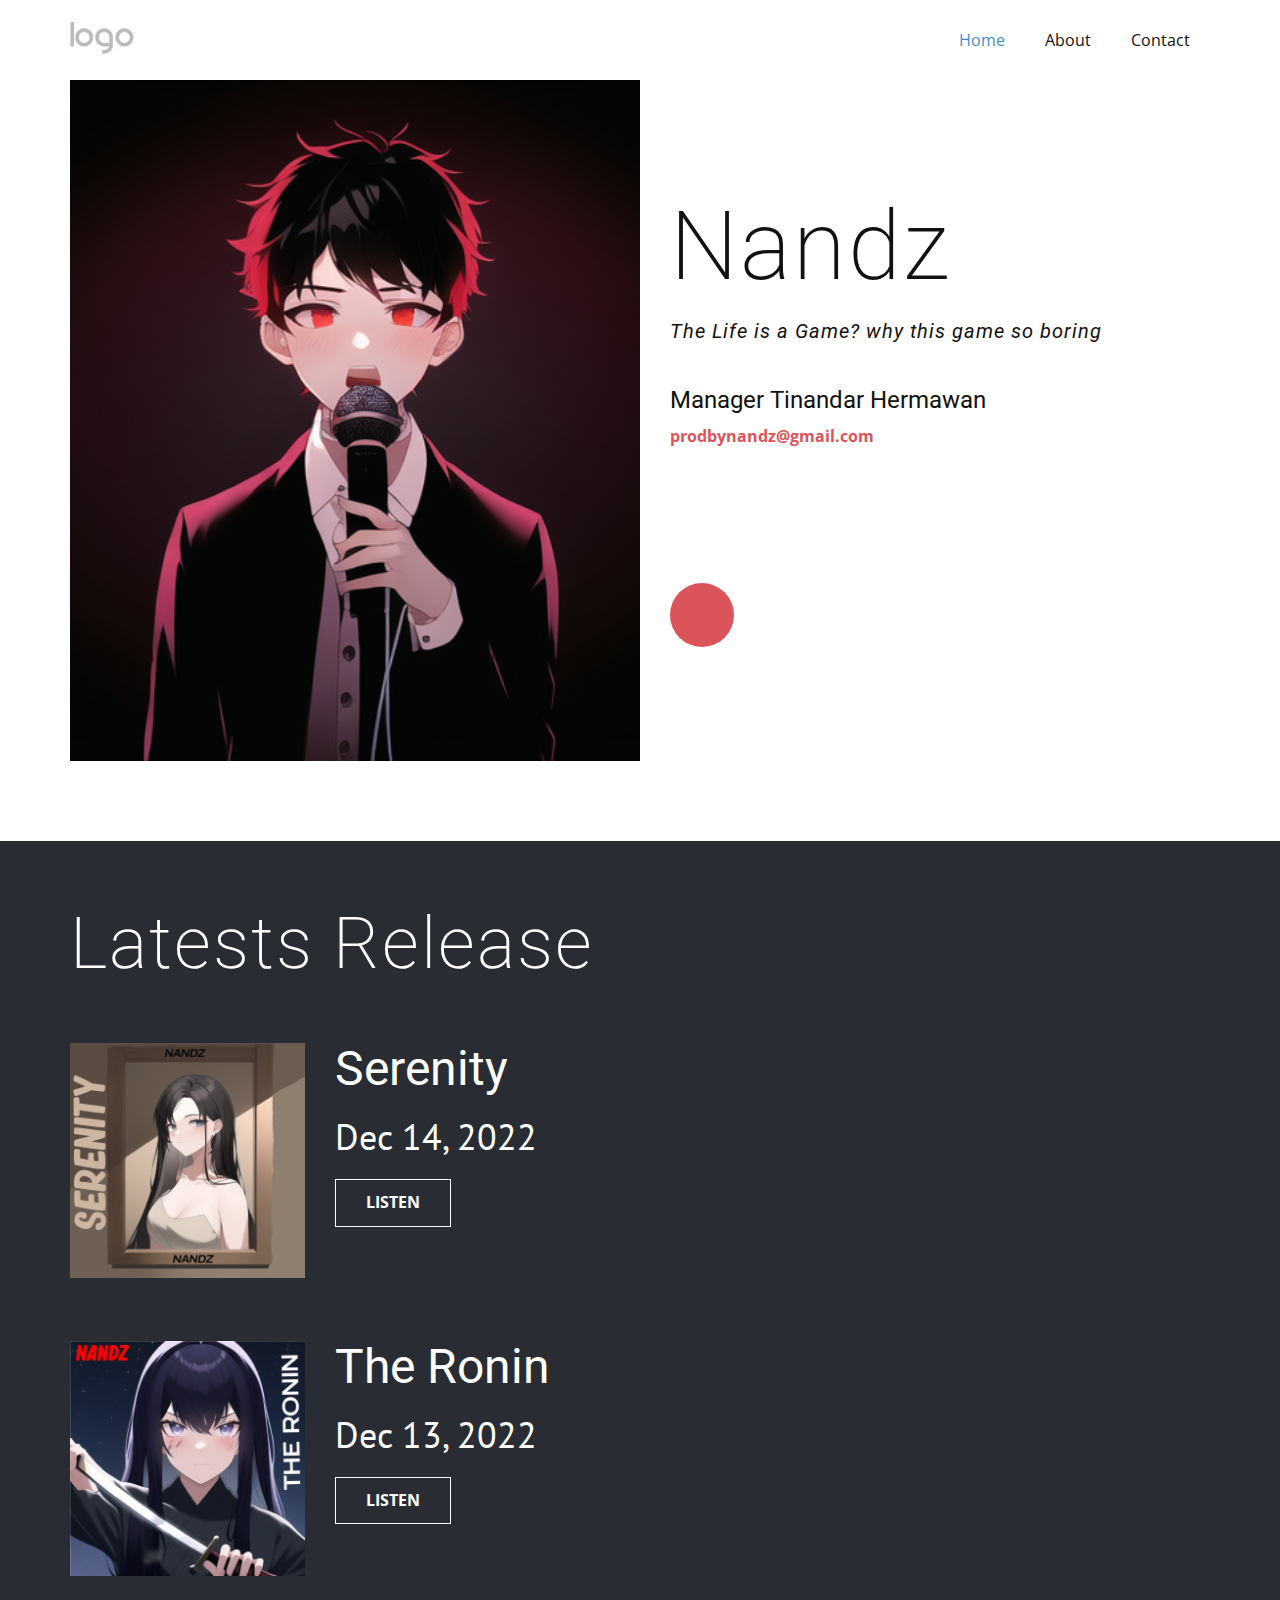
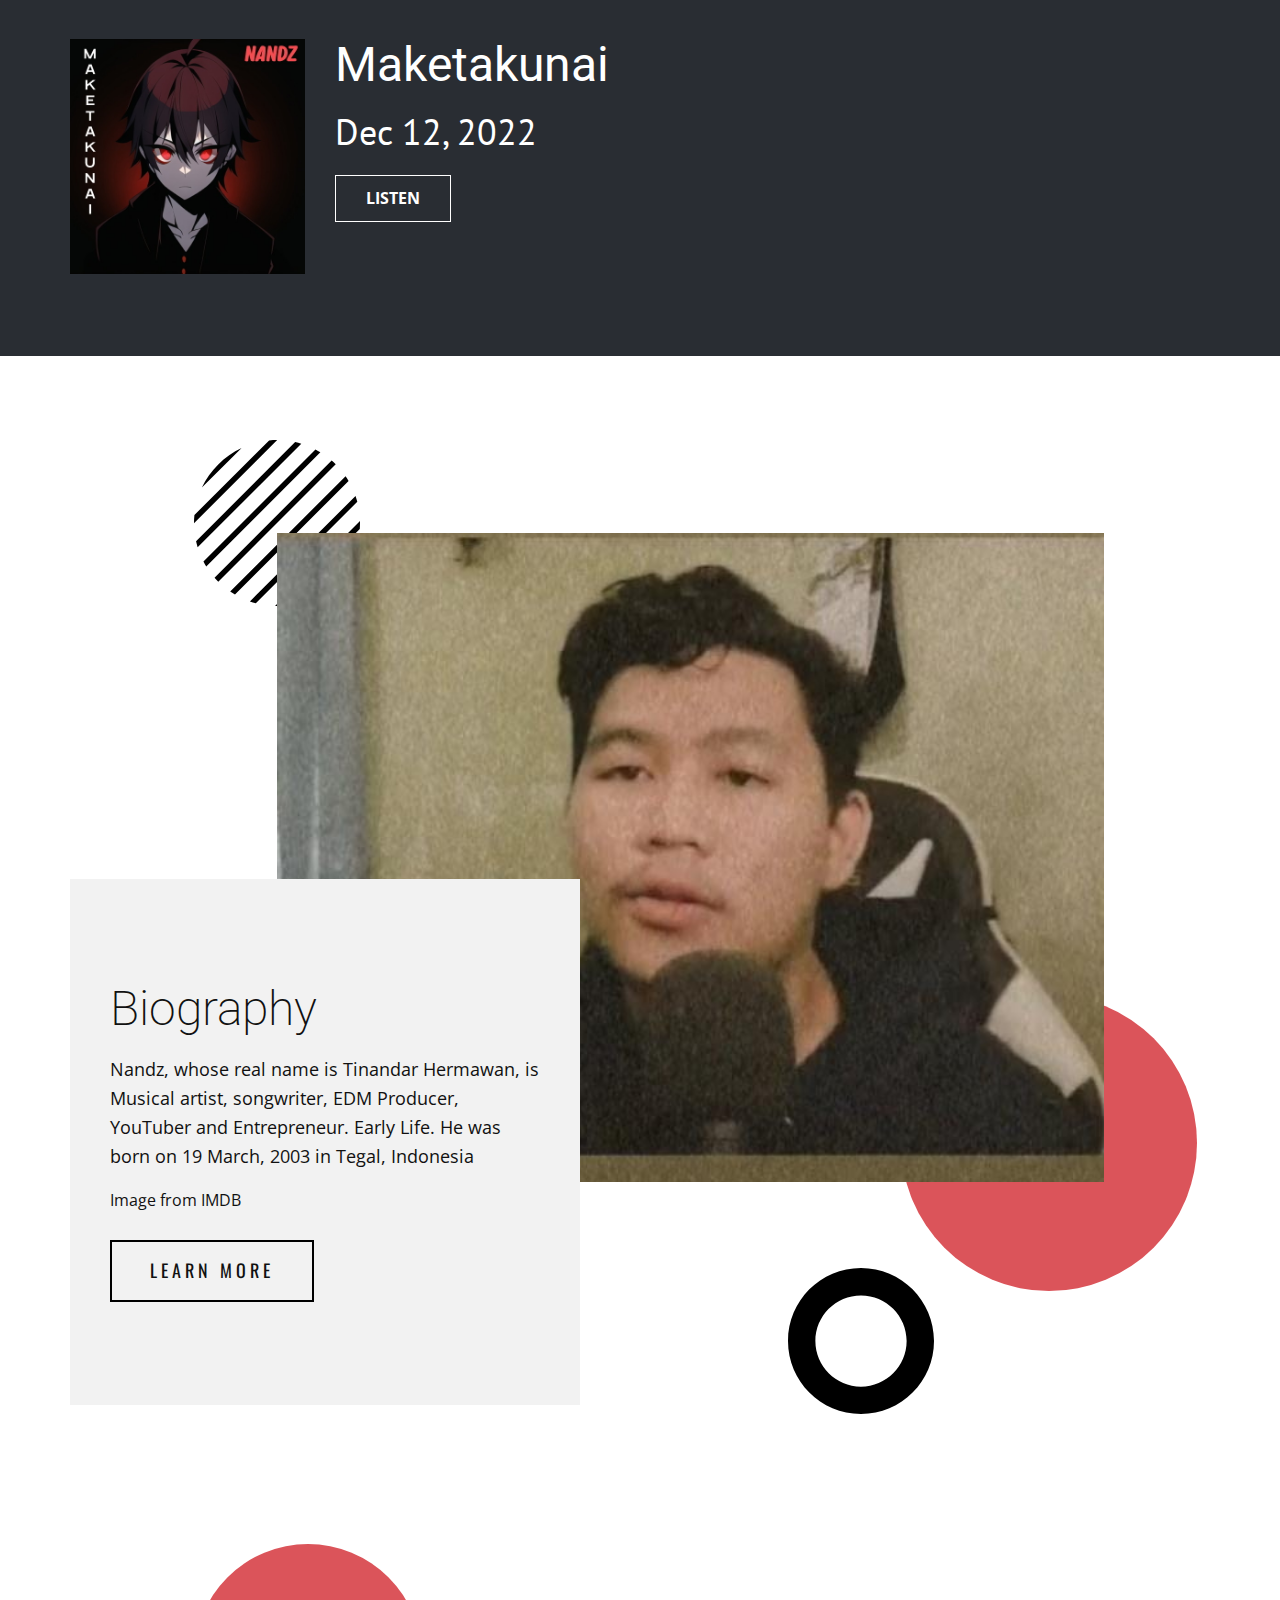
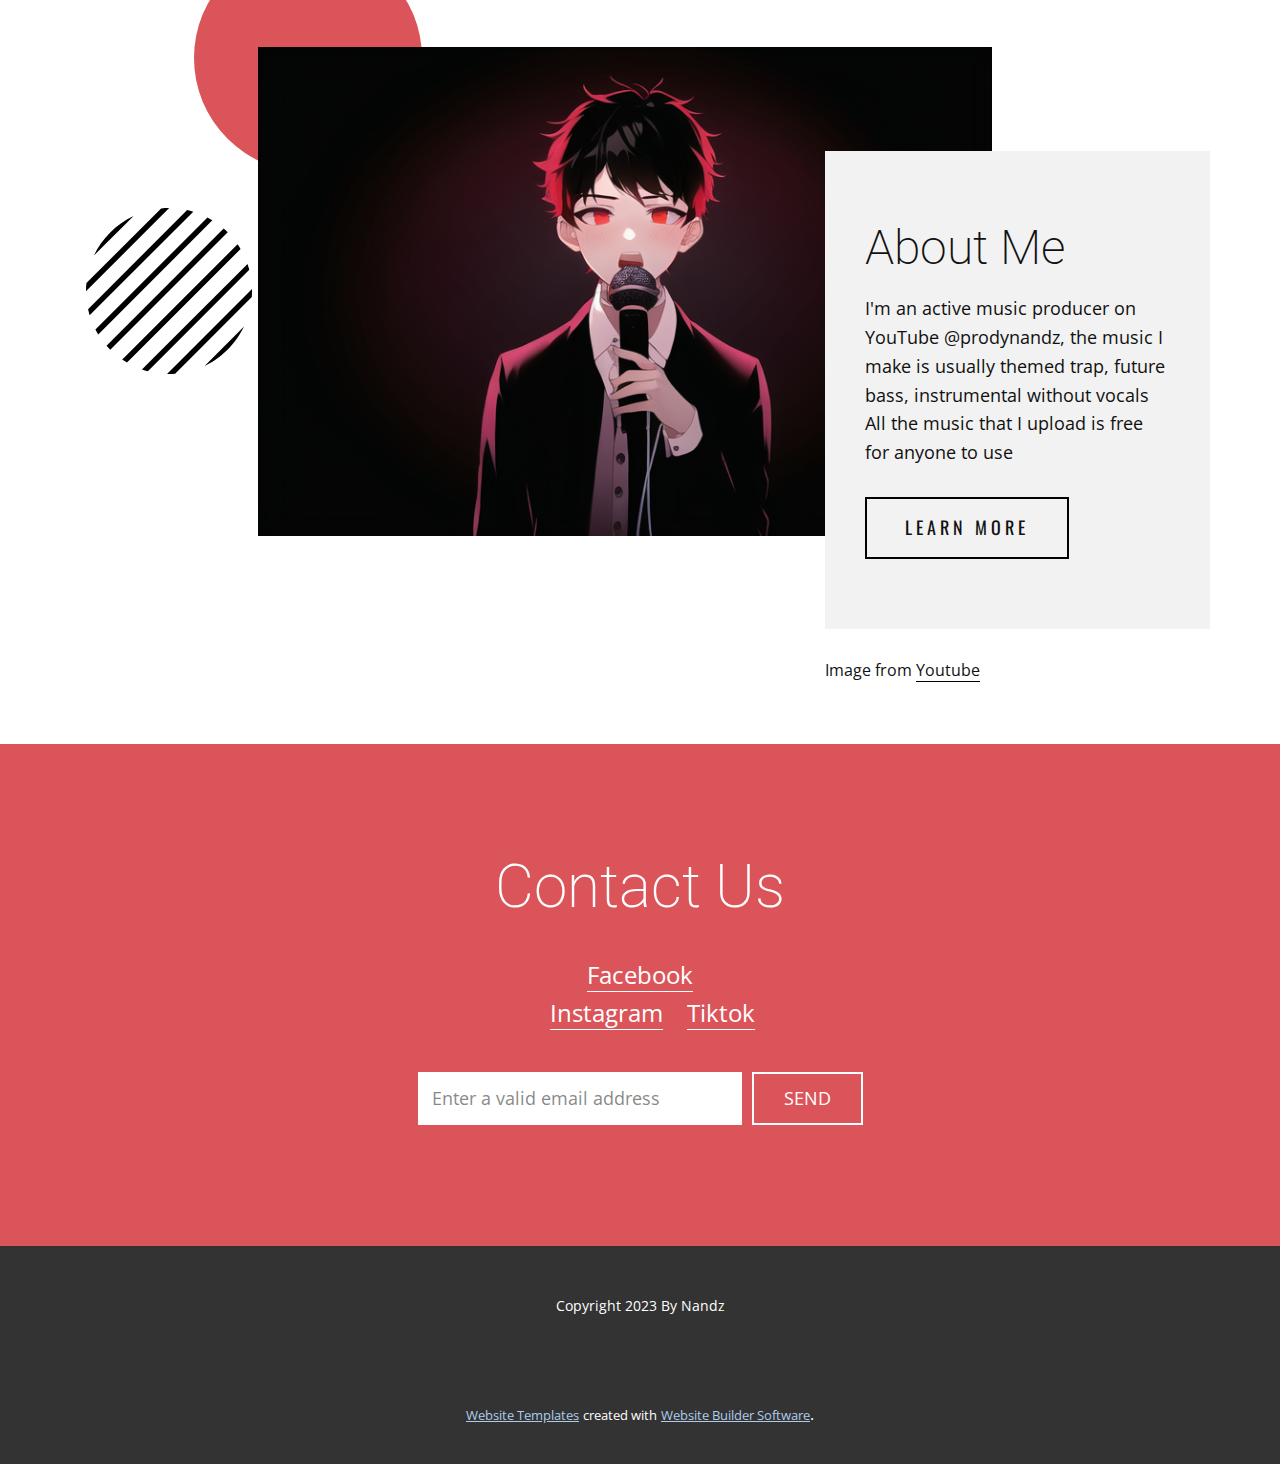
<file: index.html>
<!DOCTYPE html>
<html style="font-size: 16px;" lang="en"><head>
    <meta name="viewport" content="width=device-width, initial-scale=1.0">
    <meta charset="utf-8">
    <meta name="keywords" content="Nandz, Latests Release, Serenity, The Ronin, Maketakunai, Biography, About Me, Contact Us">
    <meta name="description" content="">
    <title>Nandz|Prodbynandz</title>
    <link rel="stylesheet" href="nicepage.css" media="screen">
<link rel="stylesheet" href="Home.css" media="screen">
    <script class="u-script" type="text/javascript" src="jquery.js" defer=""></script>
    <script class="u-script" type="text/javascript" src="nicepage.js" defer=""></script>
    <meta name="generator" content="Nicepage 5.3.6, nicepage.com">
    <meta name="referrer" content="origin">
    <link id="u-theme-google-font" rel="stylesheet" href="https://fonts.googleapis.com/css?family=Roboto:100,100i,300,300i,400,400i,500,500i,700,700i,900,900i|Open+Sans:300,300i,400,400i,500,500i,600,600i,700,700i,800,800i">
    <link id="u-page-google-font" rel="stylesheet" href="https://fonts.googleapis.com/css?family=PT+Sans:400,400i,700,700i|Oswald:200,300,400,500,600,700">
    
    
    
    
    
    
    <script type="application/ld+json">{
		"@context": "http://schema.org",
		"@type": "Organization",
		"name": "",
		"logo": "images/default-logo.png"
}</script>
    <meta name="theme-color" content="#478ac9">
    <meta property="og:title" content="Home">
    <meta property="og:type" content="website">
  </head>
  <body data-home-page="Home.html" data-home-page-title="Home" class="u-body u-xl-mode" data-lang="en"><header class="u-clearfix u-header u-header" id="sec-1982"><div class="u-clearfix u-sheet u-valign-middle u-sheet-1">
        <a href="https://nandz.wiki/" class="u-image u-logo u-image-1" title="NANDZ">
          <img src="images/default-logo.png" class="u-logo-image u-logo-image-1">
        </a>
        <nav class="u-menu u-menu-dropdown u-offcanvas u-menu-1">
          <div class="menu-collapse" style="font-size: 1rem; letter-spacing: 0px;">
            <a class="u-button-style u-custom-left-right-menu-spacing u-custom-padding-bottom u-custom-top-bottom-menu-spacing u-nav-link u-text-active-palette-1-base u-text-hover-palette-2-base" href="#">
              <svg class="u-svg-link" viewBox="0 0 24 24"><use xmlns:xlink="http://www.w3.org/1999/xlink" xlink:href="#menu-hamburger"></use></svg>
              <svg class="u-svg-content" version="1.1" id="menu-hamburger" viewBox="0 0 16 16" x="0px" y="0px" xmlns:xlink="http://www.w3.org/1999/xlink" xmlns="http://www.w3.org/2000/svg"><g><rect y="1" width="16" height="2"></rect><rect y="7" width="16" height="2"></rect><rect y="13" width="16" height="2"></rect>
</g></svg>
            </a>
          </div>
          <div class="u-nav-container">
            <ul class="u-nav u-unstyled u-nav-1"><li class="u-nav-item"><a class="u-button-style u-nav-link u-text-active-palette-1-base u-text-hover-palette-2-base" href="Home.html" style="padding: 10px 20px;">Home</a>
</li><li class="u-nav-item"><a class="u-button-style u-nav-link u-text-active-palette-1-base u-text-hover-palette-2-base" href="About.html" style="padding: 10px 20px;">About</a>
</li><li class="u-nav-item"><a class="u-button-style u-nav-link u-text-active-palette-1-base u-text-hover-palette-2-base" href="Contact.html" style="padding: 10px 20px;">Contact</a>
</li></ul>
          </div>
          <div class="u-nav-container-collapse">
            <div class="u-black u-container-style u-inner-container-layout u-opacity u-opacity-95 u-sidenav">
              <div class="u-inner-container-layout u-sidenav-overflow">
                <div class="u-menu-close"></div>
                <ul class="u-align-center u-nav u-popupmenu-items u-unstyled u-nav-2"><li class="u-nav-item"><a class="u-button-style u-nav-link" href="Home.html">Home</a>
</li><li class="u-nav-item"><a class="u-button-style u-nav-link" href="About.html">About</a>
</li><li class="u-nav-item"><a class="u-button-style u-nav-link" href="Contact.html">Contact</a>
</li></ul>
              </div>
            </div>
            <div class="u-black u-menu-overlay u-opacity u-opacity-70"></div>
          </div>
        </nav>
      </div></header>
    <section class="u-clearfix u-section-1" id="carousel_0b09">
      <div class="u-clearfix u-sheet u-sheet-1">
        <div class="u-clearfix u-expanded-width u-layout-wrap u-layout-wrap-1">
          <div class="u-layout">
            <div class="u-layout-row">
              <div class="u-container-style u-image u-layout-cell u-size-30 u-image-1" data-image-width="768" data-image-height="512">
                <div class="u-container-layout u-container-layout-1"></div>
              </div>
              <div class="u-align-left u-container-style u-layout-cell u-size-30 u-layout-cell-2">
                <div class="u-container-layout u-valign-middle u-container-layout-2">
                  <h1 class="u-text u-title u-text-1">Nandz</h1>
                  <h5 class="u-text u-text-body-color u-text-2">The Life is a Game? why this game so boring</h5>
                  <h4 class="u-text u-text-3">Manager Tinandar Hermawan</h4>
                  <a href="mailto:hellodon@gmail.com" class="u-active-none u-btn u-button-style u-hover-none u-none u-text-palette-2-base u-btn-1">prodbynandz@gmail.com</a>
                  <div class="u-palette-2-base u-shape u-shape-circle u-shape-1"></div>
                </div>
              </div>
            </div>
          </div>
        </div>
      </div>
    </section>
    <section class="u-clearfix u-palette-5-dark-3 u-section-2" id="carousel_ab1c">
      <div class="u-clearfix u-sheet u-sheet-1">
        <h1 class="u-text u-text-1">Latests Release</h1>
        <div class="u-expanded-width u-list u-list-1">
          <div class="u-repeater u-repeater-1">
            <div class="u-container-style u-list-item u-repeater-item">
              <div class="u-container-layout u-similar-container u-container-layout-1">
                <img src="images/1670415226169.jpg" alt="" class="u-image u-image-default u-preserve-proportions u-image-1" data-image-width="3000" data-image-height="3000">
                <h2 class="u-text u-text-2">Serenity</h2>
                <h5 class="u-custom-font u-font-pt-sans u-text u-text-3">Dec 14, 2022</h5>
                <a href="https://sndo.ffm.to/nybj8ok" class="u-active-white u-border-1 u-border-white u-btn u-button-style u-hover-white u-none u-text-active-palette-5-dark-3 u-text-body-alt-color u-text-hover-palette-5-dark-3 u-btn-1">Listen</a>
              </div>
            </div>
            <div class="u-container-style u-list-item u-repeater-item">
              <div class="u-container-layout u-similar-container u-container-layout-2">
                <img src="images/1670269531210.jpg" alt="" class="u-image u-image-default u-preserve-proportions u-image-2" data-image-width="3000" data-image-height="3000">
                <h2 class="u-text u-text-4">The Ronin</h2>
                <h5 class="u-custom-font u-font-pt-sans u-text u-text-5">Dec 13, 2022</h5>
                <a href="https://sndo.ffm.to/ypvabel" class="u-active-white u-border-1 u-border-white u-btn u-button-style u-hover-white u-none u-text-active-palette-5-dark-3 u-text-body-alt-color u-text-hover-palette-5-dark-3 u-btn-2">Listen</a>
              </div>
            </div>
            <div class="u-container-style u-list-item u-repeater-item">
              <div class="u-container-layout u-similar-container u-container-layout-3">
                <img src="images/1670180426610.jpg" alt="" class="u-image u-image-default u-preserve-proportions u-image-3" data-image-width="512" data-image-height="512">
                <h2 class="u-text u-text-6">Maketakunai</h2>
                <h5 class="u-custom-font u-font-pt-sans u-text u-text-7">Dec 12, 2022</h5>
                <a href="https://sndo.ffm.to/y02lvng" class="u-active-white u-border-1 u-border-white u-btn u-button-style u-hover-white u-none u-text-active-palette-5-dark-3 u-text-body-alt-color u-text-hover-palette-5-dark-3 u-btn-3">Listen</a>
              </div>
            </div>
          </div>
        </div>
      </div>
    </section>
    <section class="u-align-center u-clearfix u-section-3" id="carousel_6abc">
      <div class="u-clearfix u-sheet u-sheet-1">
        <div class="u-shape u-shape-svg u-text-black u-shape-1">
          <svg class="u-svg-link" preserveAspectRatio="none" viewBox="0 0 160 160" style=""><use xmlns:xlink="http://www.w3.org/1999/xlink" xlink:href="#svg-2d5e"></use></svg>
          <svg xmlns="http://www.w3.org/2000/svg" xmlns:xlink="http://www.w3.org/1999/xlink" version="1.1" xml:space="preserve" class="u-svg-content" viewBox="0 0 160 160" x="0px" y="0px" id="svg-2d5e"><path d="M114.3,152.3l38-38C144.4,130.9,130.9,144.4,114.3,152.3z M117.1,9.1l-108,108c0.8,1.6,1.7,3.2,2.7,4.8l110-110
	C120.3,10.9,118.7,10,117.1,9.1z M97.5,2L2,97.5c0.4,2,1,4,1.5,5.9l99.9-99.9C101.5,2.9,99.5,2.4,97.5,2z M80,160c2,0,4-0.1,5.9-0.2
	l73.9-73.9c0.1-2,0.2-3.9,0.2-5.9c0-0.6,0-1.2,0-1.9L78.1,160C78.8,160,79.4,160,80,160z M34.9,146.1c1.5,1,3,2,4.6,2.9L149,39.5
	c-0.9-1.6-1.9-3.1-2.9-4.6L34.9,146.1z M132.7,19.8L19.8,132.7c1.2,1.3,2.3,2.6,3.6,3.9L136.6,23.4C135.3,22.2,134,21,132.7,19.8z
	 M59.6,157.4l97.8-97.8c-0.5-1.9-1.1-3.8-1.7-5.7L53.9,155.6C55.8,156.3,57.7,156.9,59.6,157.4z M7.6,45.9L45.9,7.6
	C29.1,15.5,15.5,29.1,7.6,45.9z M80,0c-2.6,0-5.1,0.1-7.6,0.4l-72,72C0.1,74.9,0,77.4,0,80c0,0.1,0,0.2,0,0.2L80.2,0
	C80.2,0,80.1,0,80,0z"></path></svg>
        </div>
        <div class="u-palette-2-base u-preserve-proportions u-shape u-shape-circle u-shape-2"></div>
        <img class="u-image u-image-default u-image-1" data-image-width="640" data-image-height="640" src="images/276129453_3202292700018040_3828904565271978389_n.jpg">
        <div class="u-align-left u-container-style u-grey-5 u-group u-group-1">
          <div class="u-container-layout u-valign-middle u-container-layout-1">
            <h1 class="u-text u-text-1">Biography</h1>
            <p class="u-text u-text-2">Nandz, whose real name is Tinandar Hermawan, is Musical artist, 
songwriter, EDM Producer, YouTuber and Entrepreneur. Early Life. He was 
born on 19 March, 2003 in Tegal, Indonesia</p>
            <p class="u-text u-text-3">Image from IMDB</p>
            <a href="https://www.imdb.com/name/nm14419950" class="u-active-white u-border-2 u-border-black u-btn u-button-style u-color-scheme-summer-time u-color-style-multicolor-1 u-custom-font u-font-oswald u-hover-black u-none u-text-active-grey-10 u-text-body-color u-text-hover-grey-10 u-btn-1">Learn more</a>
          </div>
        </div>
        <div class="u-shape u-shape-svg u-text-black u-shape-3">
          <svg class="u-svg-link" preserveAspectRatio="none" viewBox="0 0 160 160" style=""><use xmlns:xlink="http://www.w3.org/1999/xlink" xlink:href="#svg-a0bf"></use></svg>
          <svg class="u-svg-content" viewBox="0 0 160 160" x="0px" y="0px" id="svg-a0bf" style="enable-background:new 0 0 160 160;"><path d="M80,30c27.6,0,50,22.4,50,50s-22.4,50-50,50s-50-22.4-50-50S52.4,30,80,30 M80,0C35.8,0,0,35.8,0,80s35.8,80,80,80
	s80-35.8,80-80S124.2,0,80,0L80,0z"></path></svg>
        </div>
      </div>
    </section>
    <section class="u-clearfix u-section-4" id="carousel_db31">
      <div class="u-clearfix u-sheet u-sheet-1">
        <div class="u-shape u-shape-svg u-text-black u-shape-1">
          <svg class="u-svg-link" preserveAspectRatio="none" viewBox="0 0 160 160" style=""><use xmlns:xlink="http://www.w3.org/1999/xlink" xlink:href="#svg-db78"></use></svg>
          <svg xmlns="http://www.w3.org/2000/svg" xmlns:xlink="http://www.w3.org/1999/xlink" version="1.1" xml:space="preserve" class="u-svg-content" viewBox="0 0 160 160" x="0px" y="0px" id="svg-db78"><path d="M114.3,152.3l38-38C144.4,130.9,130.9,144.4,114.3,152.3z M117.1,9.1l-108,108c0.8,1.6,1.7,3.2,2.7,4.8l110-110
	C120.3,10.9,118.7,10,117.1,9.1z M97.5,2L2,97.5c0.4,2,1,4,1.5,5.9l99.9-99.9C101.5,2.9,99.5,2.4,97.5,2z M80,160c2,0,4-0.1,5.9-0.2
	l73.9-73.9c0.1-2,0.2-3.9,0.2-5.9c0-0.6,0-1.2,0-1.9L78.1,160C78.8,160,79.4,160,80,160z M34.9,146.1c1.5,1,3,2,4.6,2.9L149,39.5
	c-0.9-1.6-1.9-3.1-2.9-4.6L34.9,146.1z M132.7,19.8L19.8,132.7c1.2,1.3,2.3,2.6,3.6,3.9L136.6,23.4C135.3,22.2,134,21,132.7,19.8z
	 M59.6,157.4l97.8-97.8c-0.5-1.9-1.1-3.8-1.7-5.7L53.9,155.6C55.8,156.3,57.7,156.9,59.6,157.4z M7.6,45.9L45.9,7.6
	C29.1,15.5,15.5,29.1,7.6,45.9z M80,0c-2.6,0-5.1,0.1-7.6,0.4l-72,72C0.1,74.9,0,77.4,0,80c0,0.1,0,0.2,0,0.2L80.2,0
	C80.2,0,80.1,0,80,0z"></path></svg>
        </div>
        <div class="u-palette-2-base u-shape u-shape-circle u-shape-2"></div>
        <img class="u-image u-image-1" src="images/1671046412674.png" data-image-width="768" data-image-height="512">
        <div class="u-align-left u-container-style u-grey-5 u-group u-group-1">
          <div class="u-container-layout u-valign-middle u-container-layout-1">
            <h1 class="u-text u-text-1">About Me</h1>
            <p class="u-text u-text-2">I'm an active music producer on YouTube @prodynandz, the music I make is usually themed trap, future bass, instrumental without vocals<br>All the music that I upload is free for anyone to use
            </p>
            <a href="https://www.youtube.com/@prodbynandz" class="u-active-white u-border-2 u-border-black u-btn u-button-style u-color-scheme-summer-time u-color-style-multicolor-1 u-custom-font u-font-oswald u-hover-black u-none u-text-active-grey-10 u-text-body-color u-text-hover-grey-10 u-btn-1">Learn more</a>
          </div>
        </div>
        <p class="u-text u-text-3">Image from <a href="https://www.freepik.com/photos/music" class="u-active-none u-border-1 u-border-black u-border-no-left u-border-no-right u-border-no-top u-btn u-button-link u-button-style u-hover-none u-none u-text-body-color u-btn-2" target="_blank">Youtube</a>
        </p>
      </div>
    </section>
    <section class="u-align-center u-clearfix u-palette-2-base u-section-5" id="carousel_81cd">
      <div class="u-clearfix u-sheet u-valign-middle u-sheet-1">
        <h1 class="u-text u-text-1">Contact Us</h1>
        <p class="u-text u-text-2">
          <a href="https://www.facebook.com/128.192.i98i" class="u-active-none u-border-1 u-border-no-left u-border-no-right u-border-no-top u-border-white u-btn u-button-link u-button-style u-hover-none u-none u-text-body-alt-color u-btn-1">Facebook<br>
          </a>&nbsp; &nbsp; <a href="https://instagram.com/nandz.official" class="u-active-none u-border-1 u-border-no-left u-border-no-right u-border-no-top u-border-white u-btn u-button-link u-button-style u-hover-none u-none u-text-body-alt-color u-btn-2">Instagram</a>&nbsp; &nbsp; <a href="https://tiktok.com/@nandz.official" class="u-active-none u-border-1 u-border-no-left u-border-no-right u-border-no-top u-border-white u-btn u-button-link u-button-style u-hover-none u-none u-text-body-alt-color u-btn-3">Tiktok</a>
        </p>
        <div class="u-form u-form-1">
          <form action="https://forms.nicepagesrv.com/v2/form/process" class="u-clearfix u-form-horizontal u-form-spacing-10 u-inner-form" style="padding: 10px" source="email" name="form">
            <div class="u-form-email u-form-group">
              <label for="email-3b9a" class="u-form-control-hidden u-label" wfd-invisible="true">Email</label>
              <input type="email" placeholder="Enter a valid email address" id="email-3b9a" name="email" class="u-border-2 u-border-white u-input u-input-rectangle u-white u-input-1" required="">
            </div>
            <div class="u-align-left u-form-group u-form-submit">
              <a href="#" class="u-active-white u-border-2 u-border-white u-btn u-btn-submit u-button-style u-hover-white u-none u-text-active-palette-2-base u-text-body-alt-color u-text-hover-palette-2-base u-btn-4">send</a>
              <input type="submit" value="submit" class="u-form-control-hidden" wfd-invisible="true">
            </div>
            <div class="u-form-send-message u-form-send-success" wfd-invisible="true"> Thank you! Your message has been sent. </div>
            <div class="u-form-send-error u-form-send-message" wfd-invisible="true"> Unable to send your message. Please fix errors then try again. </div>
            <input type="hidden" value="" name="recaptchaResponse">
            <input type="hidden" name="formServices" value="adfcc2f0c063af4a70144fe5b4e649e8">
          </form>
        </div>
      </div>
    </section>
    
    
    <footer class="u-align-center u-clearfix u-footer u-grey-80 u-footer" id="sec-fedf"><div class="u-clearfix u-sheet u-sheet-1">
        <p class="u-small-text u-text u-text-variant u-text-1">Copyright 2023 By Nandz</p>
      </div></footer>
    <section class="u-backlink u-clearfix u-grey-80">
      <a class="u-link" href="https://nicepage.com/website-templates" target="_blank">
        <span>Website Templates</span>
      </a>
      <p class="u-text">
        <span>created with</span>
      </p>
      <a class="u-link" href="" target="_blank">
        <span>Website Builder Software</span>
      </a>. 
    </section>
  
</body></html>
</file>
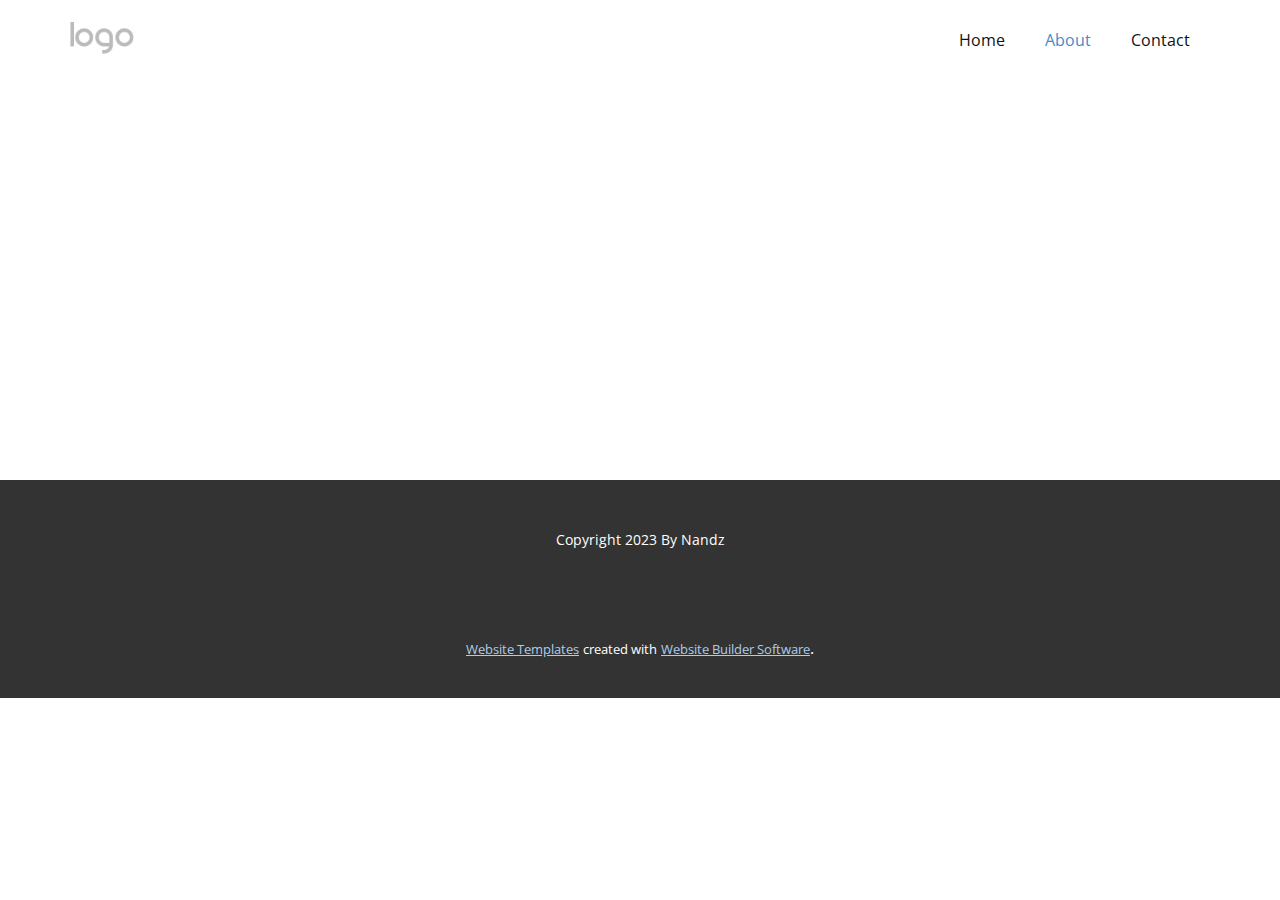
<file: About.html>
<!DOCTYPE html>
<html style="font-size: 16px;" lang="en"><head>
    <meta name="viewport" content="width=device-width, initial-scale=1.0">
    <meta charset="utf-8">
    <meta name="keywords" content="">
    <meta name="description" content="">
    <title>About</title>
    <link rel="stylesheet" href="nicepage.css" media="screen">
<link rel="stylesheet" href="About.css" media="screen">
    <script class="u-script" type="text/javascript" src="jquery.js" defer=""></script>
    <script class="u-script" type="text/javascript" src="nicepage.js" defer=""></script>
    <meta name="generator" content="Nicepage 5.3.6, nicepage.com">
    <link id="u-theme-google-font" rel="stylesheet" href="https://fonts.googleapis.com/css?family=Roboto:100,100i,300,300i,400,400i,500,500i,700,700i,900,900i|Open+Sans:300,300i,400,400i,500,500i,600,600i,700,700i,800,800i">
    
    
    <script type="application/ld+json">{
		"@context": "http://schema.org",
		"@type": "Organization",
		"name": "",
		"logo": "images/default-logo.png"
}</script>
    <meta name="theme-color" content="#478ac9">
    <meta property="og:title" content="About">
    <meta property="og:type" content="website">
  </head>
  <body class="u-body u-xl-mode" data-lang="en"><header class="u-clearfix u-header u-header" id="sec-1982"><div class="u-clearfix u-sheet u-valign-middle u-sheet-1">
        <a href="https://nandz.wiki/" class="u-image u-logo u-image-1" title="NANDZ">
          <img src="images/default-logo.png" class="u-logo-image u-logo-image-1">
        </a>
        <nav class="u-menu u-menu-dropdown u-offcanvas u-menu-1">
          <div class="menu-collapse" style="font-size: 1rem; letter-spacing: 0px;">
            <a class="u-button-style u-custom-left-right-menu-spacing u-custom-padding-bottom u-custom-top-bottom-menu-spacing u-nav-link u-text-active-palette-1-base u-text-hover-palette-2-base" href="#">
              <svg class="u-svg-link" viewBox="0 0 24 24"><use xmlns:xlink="http://www.w3.org/1999/xlink" xlink:href="#menu-hamburger"></use></svg>
              <svg class="u-svg-content" version="1.1" id="menu-hamburger" viewBox="0 0 16 16" x="0px" y="0px" xmlns:xlink="http://www.w3.org/1999/xlink" xmlns="http://www.w3.org/2000/svg"><g><rect y="1" width="16" height="2"></rect><rect y="7" width="16" height="2"></rect><rect y="13" width="16" height="2"></rect>
</g></svg>
            </a>
          </div>
          <div class="u-nav-container">
            <ul class="u-nav u-unstyled u-nav-1"><li class="u-nav-item"><a class="u-button-style u-nav-link u-text-active-palette-1-base u-text-hover-palette-2-base" href="Home.html" style="padding: 10px 20px;">Home</a>
</li><li class="u-nav-item"><a class="u-button-style u-nav-link u-text-active-palette-1-base u-text-hover-palette-2-base" href="About.html" style="padding: 10px 20px;">About</a>
</li><li class="u-nav-item"><a class="u-button-style u-nav-link u-text-active-palette-1-base u-text-hover-palette-2-base" href="Contact.html" style="padding: 10px 20px;">Contact</a>
</li></ul>
          </div>
          <div class="u-nav-container-collapse">
            <div class="u-black u-container-style u-inner-container-layout u-opacity u-opacity-95 u-sidenav">
              <div class="u-inner-container-layout u-sidenav-overflow">
                <div class="u-menu-close"></div>
                <ul class="u-align-center u-nav u-popupmenu-items u-unstyled u-nav-2"><li class="u-nav-item"><a class="u-button-style u-nav-link" href="Home.html">Home</a>
</li><li class="u-nav-item"><a class="u-button-style u-nav-link" href="About.html">About</a>
</li><li class="u-nav-item"><a class="u-button-style u-nav-link" href="Contact.html">Contact</a>
</li></ul>
              </div>
            </div>
            <div class="u-black u-menu-overlay u-opacity u-opacity-70"></div>
          </div>
        </nav>
      </div></header>
    <section class="u-clearfix u-section-1" id="sec-cd6b">
      <div class="u-clearfix u-sheet u-sheet-1"></div>
    </section>
    
    
    <footer class="u-align-center u-clearfix u-footer u-grey-80 u-footer" id="sec-fedf"><div class="u-clearfix u-sheet u-sheet-1">
        <p class="u-small-text u-text u-text-variant u-text-1">Copyright 2023 By Nandz</p>
      </div></footer>
    <section class="u-backlink u-clearfix u-grey-80">
      <a class="u-link" href="https://nicepage.com/website-templates" target="_blank">
        <span>Website Templates</span>
      </a>
      <p class="u-text">
        <span>created with</span>
      </p>
      <a class="u-link" href="" target="_blank">
        <span>Website Builder Software</span>
      </a>. 
    </section>
  
</body></html>
</file>
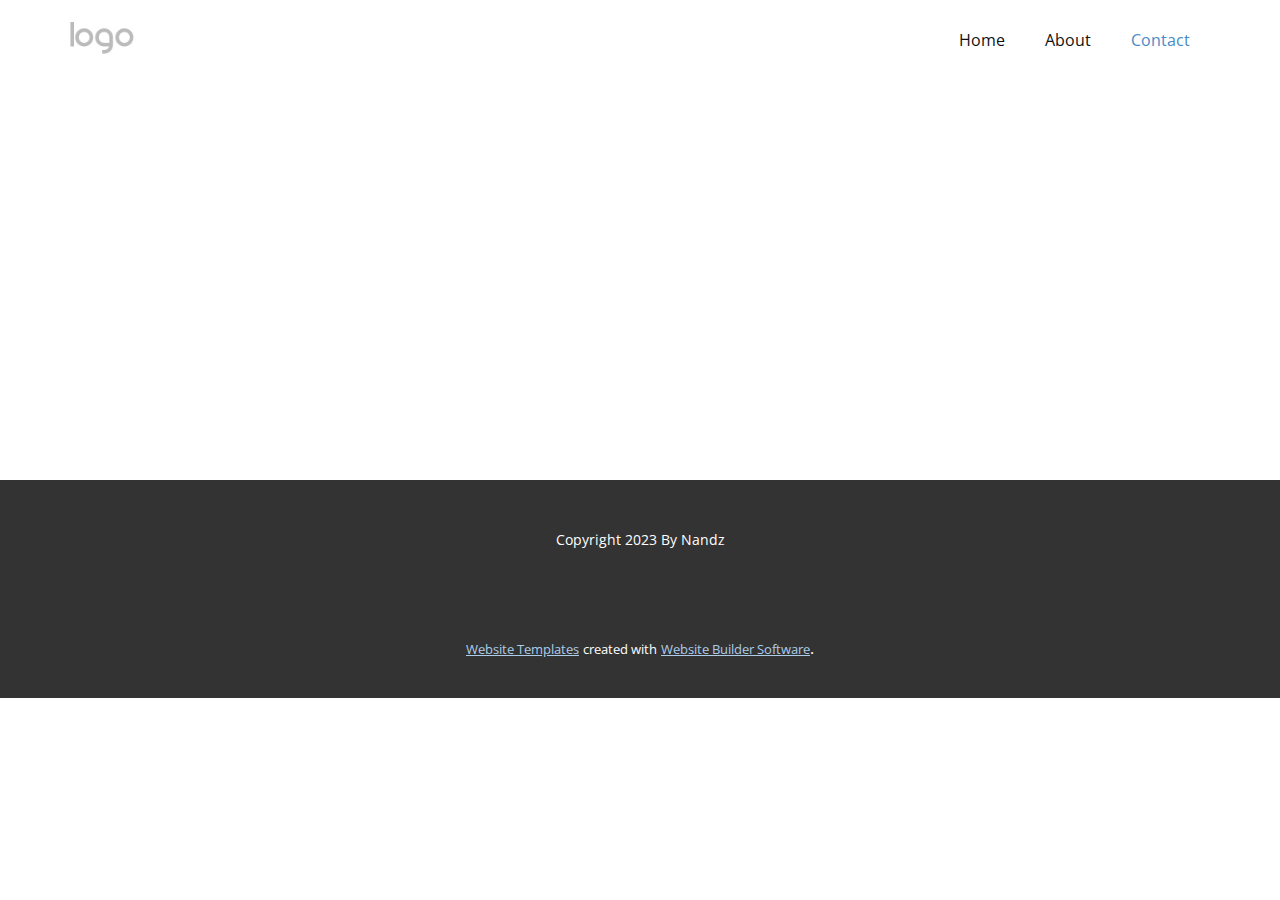
<file: Contact.html>
<!DOCTYPE html>
<html style="font-size: 16px;" lang="en"><head>
    <meta name="viewport" content="width=device-width, initial-scale=1.0">
    <meta charset="utf-8">
    <meta name="keywords" content="">
    <meta name="description" content="">
    <title>Contact</title>
    <link rel="stylesheet" href="nicepage.css" media="screen">
<link rel="stylesheet" href="Contact.css" media="screen">
    <script class="u-script" type="text/javascript" src="jquery.js" defer=""></script>
    <script class="u-script" type="text/javascript" src="nicepage.js" defer=""></script>
    <meta name="generator" content="Nicepage 5.3.6, nicepage.com">
    <link id="u-theme-google-font" rel="stylesheet" href="https://fonts.googleapis.com/css?family=Roboto:100,100i,300,300i,400,400i,500,500i,700,700i,900,900i|Open+Sans:300,300i,400,400i,500,500i,600,600i,700,700i,800,800i">
    
    
    <script type="application/ld+json">{
		"@context": "http://schema.org",
		"@type": "Organization",
		"name": "",
		"logo": "images/default-logo.png"
}</script>
    <meta name="theme-color" content="#478ac9">
    <meta property="og:title" content="Contact">
    <meta property="og:type" content="website">
  </head>
  <body class="u-body u-xl-mode" data-lang="en"><header class="u-clearfix u-header u-header" id="sec-1982"><div class="u-clearfix u-sheet u-valign-middle u-sheet-1">
        <a href="https://nandz.wiki/" class="u-image u-logo u-image-1" title="NANDZ">
          <img src="images/default-logo.png" class="u-logo-image u-logo-image-1">
        </a>
        <nav class="u-menu u-menu-dropdown u-offcanvas u-menu-1">
          <div class="menu-collapse" style="font-size: 1rem; letter-spacing: 0px;">
            <a class="u-button-style u-custom-left-right-menu-spacing u-custom-padding-bottom u-custom-top-bottom-menu-spacing u-nav-link u-text-active-palette-1-base u-text-hover-palette-2-base" href="#">
              <svg class="u-svg-link" viewBox="0 0 24 24"><use xmlns:xlink="http://www.w3.org/1999/xlink" xlink:href="#menu-hamburger"></use></svg>
              <svg class="u-svg-content" version="1.1" id="menu-hamburger" viewBox="0 0 16 16" x="0px" y="0px" xmlns:xlink="http://www.w3.org/1999/xlink" xmlns="http://www.w3.org/2000/svg"><g><rect y="1" width="16" height="2"></rect><rect y="7" width="16" height="2"></rect><rect y="13" width="16" height="2"></rect>
</g></svg>
            </a>
          </div>
          <div class="u-nav-container">
            <ul class="u-nav u-unstyled u-nav-1"><li class="u-nav-item"><a class="u-button-style u-nav-link u-text-active-palette-1-base u-text-hover-palette-2-base" href="Home.html" style="padding: 10px 20px;">Home</a>
</li><li class="u-nav-item"><a class="u-button-style u-nav-link u-text-active-palette-1-base u-text-hover-palette-2-base" href="About.html" style="padding: 10px 20px;">About</a>
</li><li class="u-nav-item"><a class="u-button-style u-nav-link u-text-active-palette-1-base u-text-hover-palette-2-base" href="Contact.html" style="padding: 10px 20px;">Contact</a>
</li></ul>
          </div>
          <div class="u-nav-container-collapse">
            <div class="u-black u-container-style u-inner-container-layout u-opacity u-opacity-95 u-sidenav">
              <div class="u-inner-container-layout u-sidenav-overflow">
                <div class="u-menu-close"></div>
                <ul class="u-align-center u-nav u-popupmenu-items u-unstyled u-nav-2"><li class="u-nav-item"><a class="u-button-style u-nav-link" href="Home.html">Home</a>
</li><li class="u-nav-item"><a class="u-button-style u-nav-link" href="About.html">About</a>
</li><li class="u-nav-item"><a class="u-button-style u-nav-link" href="Contact.html">Contact</a>
</li></ul>
              </div>
            </div>
            <div class="u-black u-menu-overlay u-opacity u-opacity-70"></div>
          </div>
        </nav>
      </div></header>
    <section class="u-clearfix u-section-1" id="sec-88b0">
      <div class="u-clearfix u-sheet u-sheet-1"></div>
    </section>
    
    
    <footer class="u-align-center u-clearfix u-footer u-grey-80 u-footer" id="sec-fedf"><div class="u-clearfix u-sheet u-sheet-1">
        <p class="u-small-text u-text u-text-variant u-text-1">Copyright 2023 By Nandz</p>
      </div></footer>
    <section class="u-backlink u-clearfix u-grey-80">
      <a class="u-link" href="https://nicepage.com/website-templates" target="_blank">
        <span>Website Templates</span>
      </a>
      <p class="u-text">
        <span>created with</span>
      </p>
      <a class="u-link" href="" target="_blank">
        <span>Website Builder Software</span>
      </a>. 
    </section>
  
</body></html>
</file>
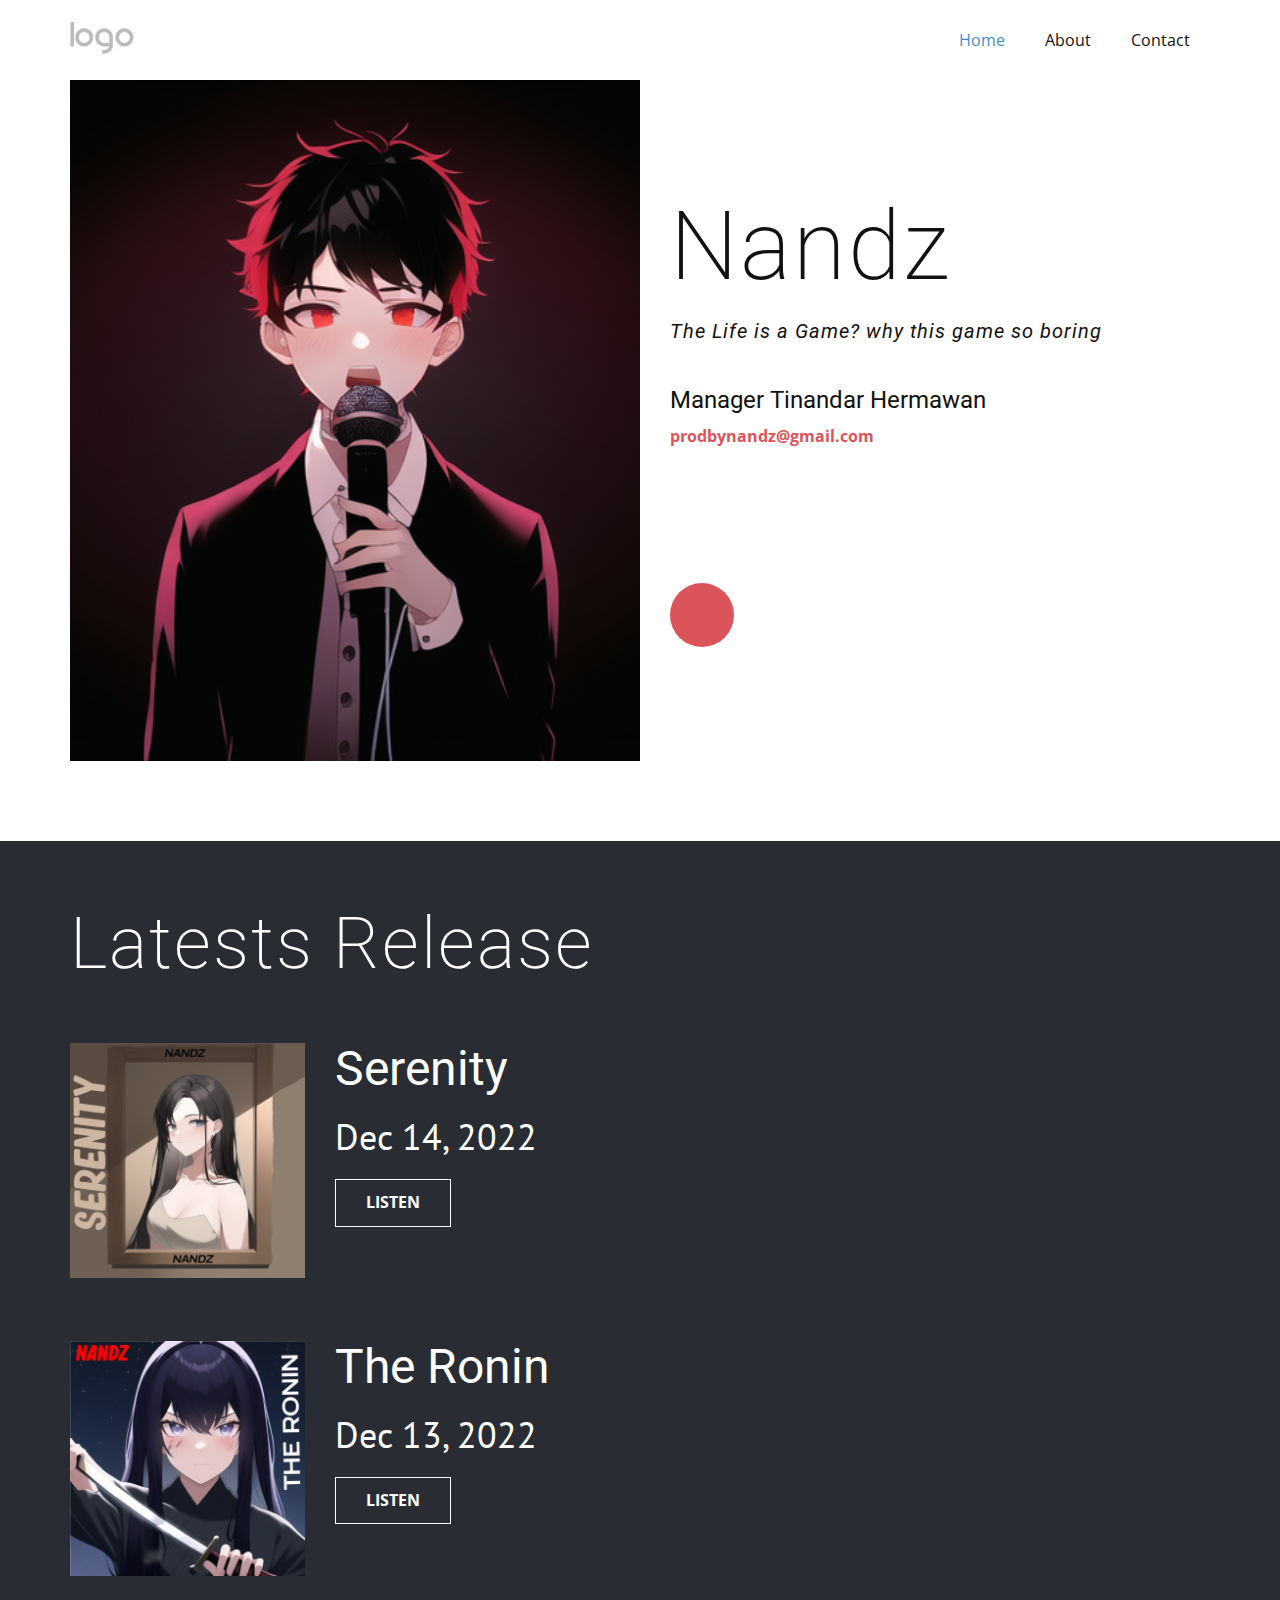
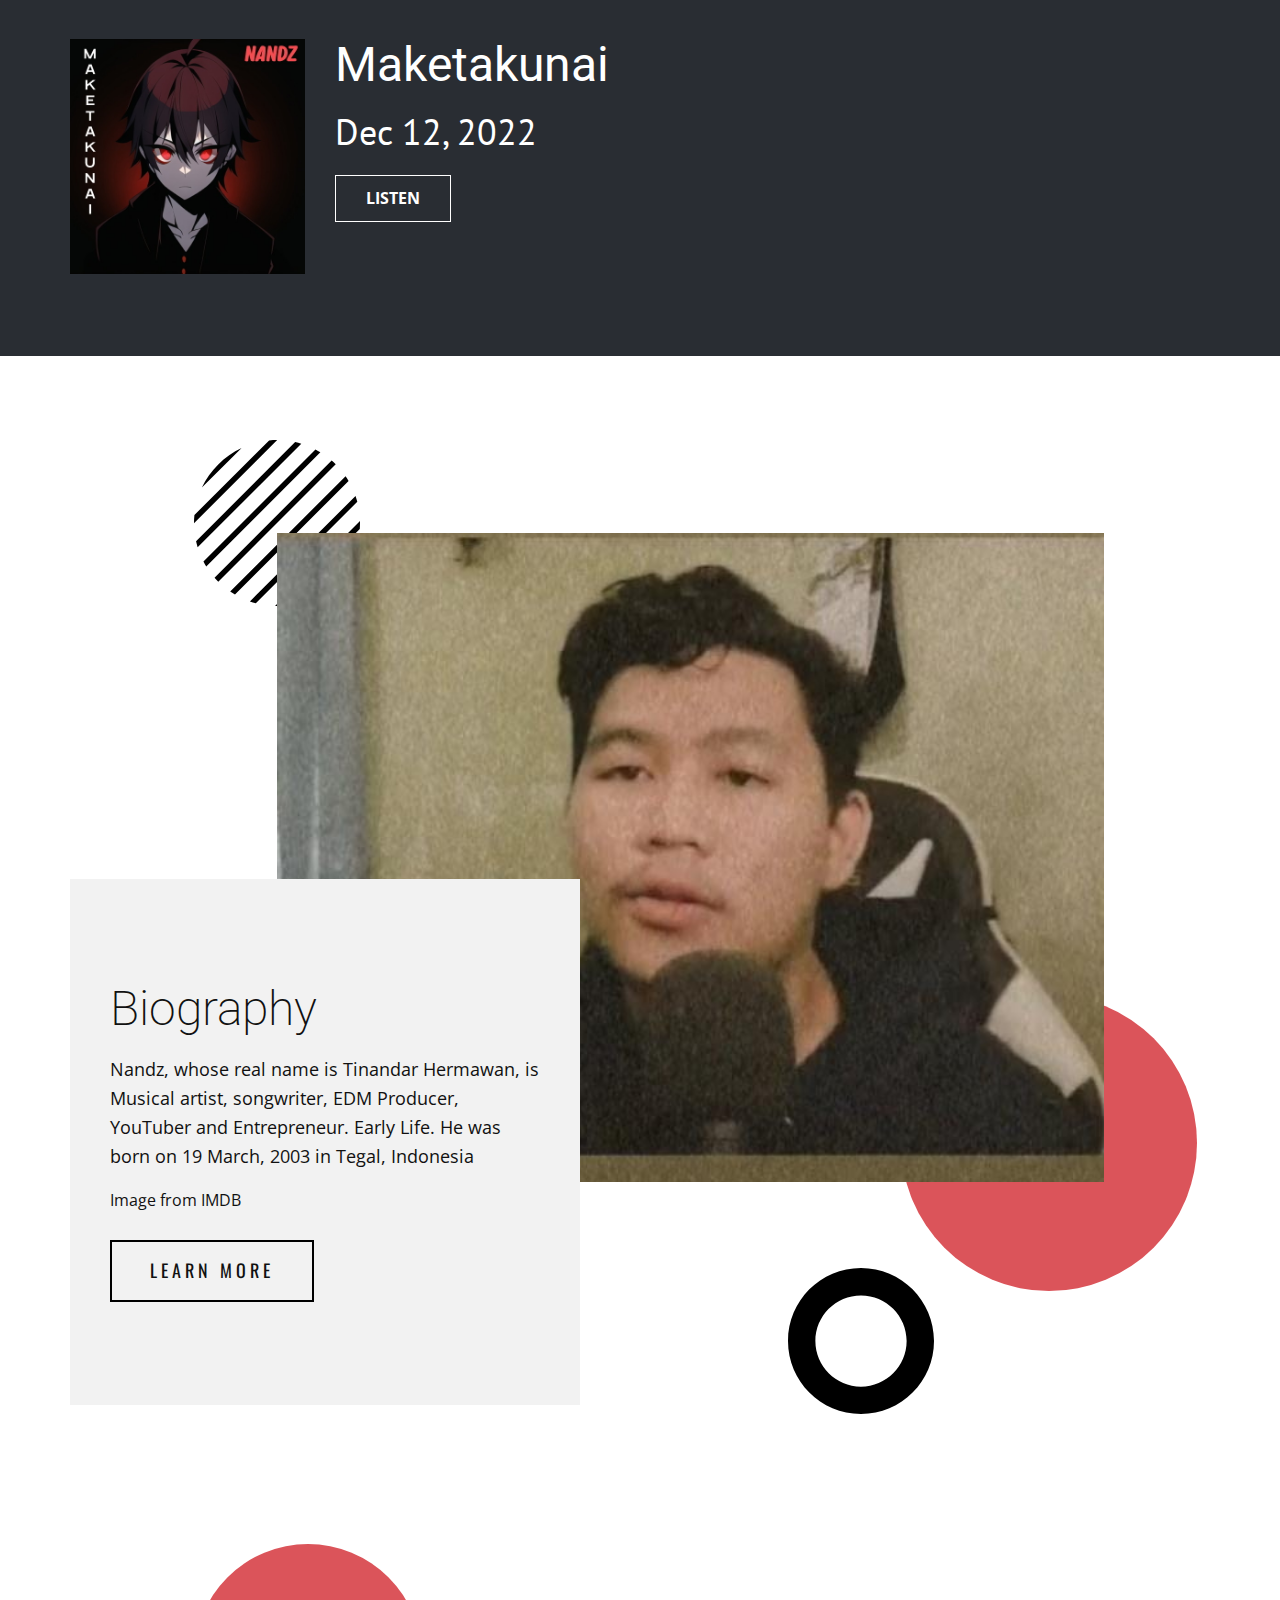
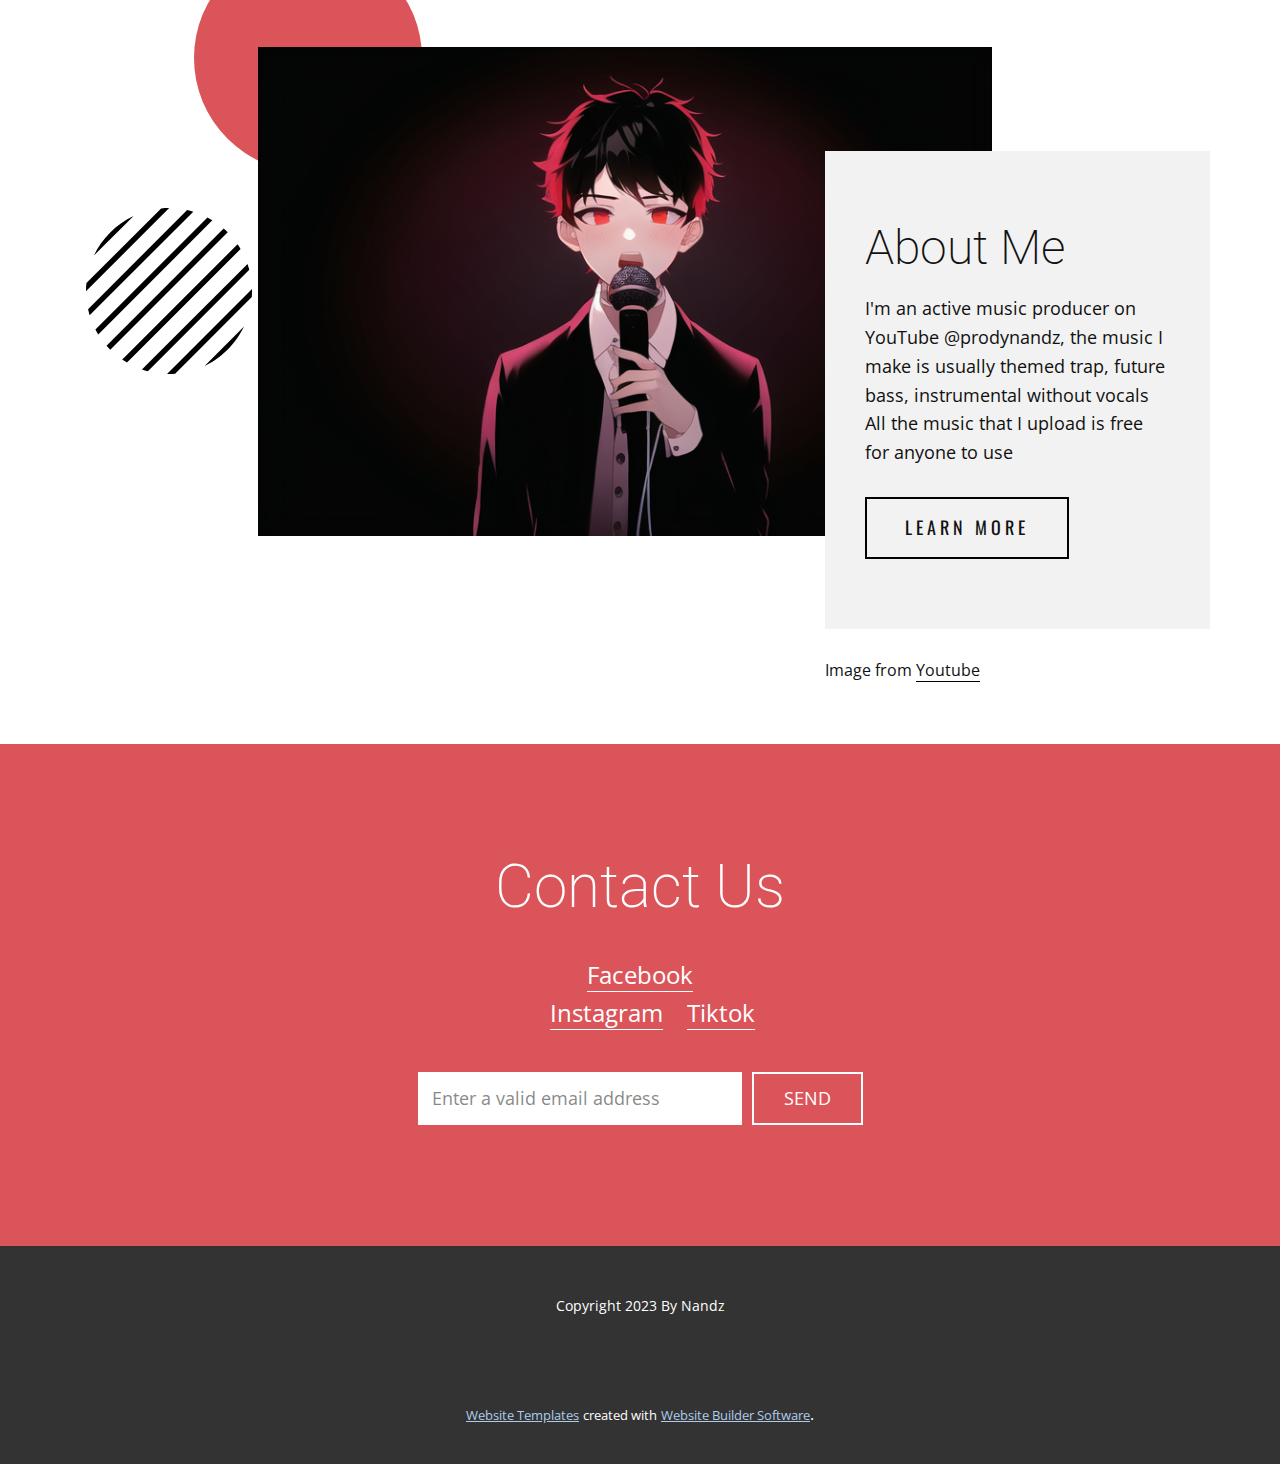
<file: Home.html>
<!DOCTYPE html>
<html style="font-size: 16px;" lang="en"><head>
    <meta name="viewport" content="width=device-width, initial-scale=1.0">
    <meta charset="utf-8">
    <meta name="keywords" content="Nandz, Latests Release, Serenity, The Ronin, Maketakunai, Biography, About Me, Contact Us">
    <meta name="description" content="">
    <title>Home</title>
    <link rel="stylesheet" href="nicepage.css" media="screen">
<link rel="stylesheet" href="Home.css" media="screen">
    <script class="u-script" type="text/javascript" src="jquery.js" defer=""></script>
    <script class="u-script" type="text/javascript" src="nicepage.js" defer=""></script>
    <meta name="generator" content="Nicepage 5.3.6, nicepage.com">
    <meta name="referrer" content="origin">
    <link id="u-theme-google-font" rel="stylesheet" href="https://fonts.googleapis.com/css?family=Roboto:100,100i,300,300i,400,400i,500,500i,700,700i,900,900i|Open+Sans:300,300i,400,400i,500,500i,600,600i,700,700i,800,800i">
    <link id="u-page-google-font" rel="stylesheet" href="https://fonts.googleapis.com/css?family=PT+Sans:400,400i,700,700i|Oswald:200,300,400,500,600,700">
    
    
    
    
    
    
    <script type="application/ld+json">{
		"@context": "http://schema.org",
		"@type": "Organization",
		"name": "",
		"logo": "images/default-logo.png"
}</script>
    <meta name="theme-color" content="#478ac9">
    <meta property="og:title" content="Home">
    <meta property="og:type" content="website">
  </head>
  <body class="u-body u-xl-mode" data-lang="en"><header class="u-clearfix u-header u-header" id="sec-1982"><div class="u-clearfix u-sheet u-valign-middle u-sheet-1">
        <a href="https://nandz.wiki/" class="u-image u-logo u-image-1" title="NANDZ">
          <img src="images/default-logo.png" class="u-logo-image u-logo-image-1">
        </a>
        <nav class="u-menu u-menu-dropdown u-offcanvas u-menu-1">
          <div class="menu-collapse" style="font-size: 1rem; letter-spacing: 0px;">
            <a class="u-button-style u-custom-left-right-menu-spacing u-custom-padding-bottom u-custom-top-bottom-menu-spacing u-nav-link u-text-active-palette-1-base u-text-hover-palette-2-base" href="#">
              <svg class="u-svg-link" viewBox="0 0 24 24"><use xmlns:xlink="http://www.w3.org/1999/xlink" xlink:href="#menu-hamburger"></use></svg>
              <svg class="u-svg-content" version="1.1" id="menu-hamburger" viewBox="0 0 16 16" x="0px" y="0px" xmlns:xlink="http://www.w3.org/1999/xlink" xmlns="http://www.w3.org/2000/svg"><g><rect y="1" width="16" height="2"></rect><rect y="7" width="16" height="2"></rect><rect y="13" width="16" height="2"></rect>
</g></svg>
            </a>
          </div>
          <div class="u-nav-container">
            <ul class="u-nav u-unstyled u-nav-1"><li class="u-nav-item"><a class="u-button-style u-nav-link u-text-active-palette-1-base u-text-hover-palette-2-base" href="Home.html" style="padding: 10px 20px;">Home</a>
</li><li class="u-nav-item"><a class="u-button-style u-nav-link u-text-active-palette-1-base u-text-hover-palette-2-base" href="About.html" style="padding: 10px 20px;">About</a>
</li><li class="u-nav-item"><a class="u-button-style u-nav-link u-text-active-palette-1-base u-text-hover-palette-2-base" href="Contact.html" style="padding: 10px 20px;">Contact</a>
</li></ul>
          </div>
          <div class="u-nav-container-collapse">
            <div class="u-black u-container-style u-inner-container-layout u-opacity u-opacity-95 u-sidenav">
              <div class="u-inner-container-layout u-sidenav-overflow">
                <div class="u-menu-close"></div>
                <ul class="u-align-center u-nav u-popupmenu-items u-unstyled u-nav-2"><li class="u-nav-item"><a class="u-button-style u-nav-link" href="Home.html">Home</a>
</li><li class="u-nav-item"><a class="u-button-style u-nav-link" href="About.html">About</a>
</li><li class="u-nav-item"><a class="u-button-style u-nav-link" href="Contact.html">Contact</a>
</li></ul>
              </div>
            </div>
            <div class="u-black u-menu-overlay u-opacity u-opacity-70"></div>
          </div>
        </nav>
      </div></header>
    <section class="u-clearfix u-section-1" id="carousel_0b09">
      <div class="u-clearfix u-sheet u-sheet-1">
        <div class="u-clearfix u-expanded-width u-layout-wrap u-layout-wrap-1">
          <div class="u-layout">
            <div class="u-layout-row">
              <div class="u-container-style u-image u-layout-cell u-size-30 u-image-1" data-image-width="768" data-image-height="512">
                <div class="u-container-layout u-container-layout-1"></div>
              </div>
              <div class="u-align-left u-container-style u-layout-cell u-size-30 u-layout-cell-2">
                <div class="u-container-layout u-valign-middle u-container-layout-2">
                  <h1 class="u-text u-title u-text-1">Nandz</h1>
                  <h5 class="u-text u-text-body-color u-text-2">The Life is a Game? why this game so boring</h5>
                  <h4 class="u-text u-text-3">Manager Tinandar Hermawan</h4>
                  <a href="mailto:hellodon@gmail.com" class="u-active-none u-btn u-button-style u-hover-none u-none u-text-palette-2-base u-btn-1">prodbynandz@gmail.com</a>
                  <div class="u-palette-2-base u-shape u-shape-circle u-shape-1"></div>
                </div>
              </div>
            </div>
          </div>
        </div>
      </div>
    </section>
    <section class="u-clearfix u-palette-5-dark-3 u-section-2" id="carousel_ab1c">
      <div class="u-clearfix u-sheet u-sheet-1">
        <h1 class="u-text u-text-1">Latests Release</h1>
        <div class="u-expanded-width u-list u-list-1">
          <div class="u-repeater u-repeater-1">
            <div class="u-container-style u-list-item u-repeater-item">
              <div class="u-container-layout u-similar-container u-container-layout-1">
                <img src="images/1670415226169.jpg" alt="" class="u-image u-image-default u-preserve-proportions u-image-1" data-image-width="3000" data-image-height="3000">
                <h2 class="u-text u-text-2">Serenity</h2>
                <h5 class="u-custom-font u-font-pt-sans u-text u-text-3">Dec 14, 2022</h5>
                <a href="https://sndo.ffm.to/nybj8ok" class="u-active-white u-border-1 u-border-white u-btn u-button-style u-hover-white u-none u-text-active-palette-5-dark-3 u-text-body-alt-color u-text-hover-palette-5-dark-3 u-btn-1">Listen</a>
              </div>
            </div>
            <div class="u-container-style u-list-item u-repeater-item">
              <div class="u-container-layout u-similar-container u-container-layout-2">
                <img src="images/1670269531210.jpg" alt="" class="u-image u-image-default u-preserve-proportions u-image-2" data-image-width="3000" data-image-height="3000">
                <h2 class="u-text u-text-4">The Ronin</h2>
                <h5 class="u-custom-font u-font-pt-sans u-text u-text-5">Dec 13, 2022</h5>
                <a href="https://sndo.ffm.to/ypvabel" class="u-active-white u-border-1 u-border-white u-btn u-button-style u-hover-white u-none u-text-active-palette-5-dark-3 u-text-body-alt-color u-text-hover-palette-5-dark-3 u-btn-2">Listen</a>
              </div>
            </div>
            <div class="u-container-style u-list-item u-repeater-item">
              <div class="u-container-layout u-similar-container u-container-layout-3">
                <img src="images/1670180426610.jpg" alt="" class="u-image u-image-default u-preserve-proportions u-image-3" data-image-width="512" data-image-height="512">
                <h2 class="u-text u-text-6">Maketakunai</h2>
                <h5 class="u-custom-font u-font-pt-sans u-text u-text-7">Dec 12, 2022</h5>
                <a href="https://sndo.ffm.to/y02lvng" class="u-active-white u-border-1 u-border-white u-btn u-button-style u-hover-white u-none u-text-active-palette-5-dark-3 u-text-body-alt-color u-text-hover-palette-5-dark-3 u-btn-3">Listen</a>
              </div>
            </div>
          </div>
        </div>
      </div>
    </section>
    <section class="u-align-center u-clearfix u-section-3" id="carousel_6abc">
      <div class="u-clearfix u-sheet u-sheet-1">
        <div class="u-shape u-shape-svg u-text-black u-shape-1">
          <svg class="u-svg-link" preserveAspectRatio="none" viewBox="0 0 160 160" style=""><use xmlns:xlink="http://www.w3.org/1999/xlink" xlink:href="#svg-2d5e"></use></svg>
          <svg xmlns="http://www.w3.org/2000/svg" xmlns:xlink="http://www.w3.org/1999/xlink" version="1.1" xml:space="preserve" class="u-svg-content" viewBox="0 0 160 160" x="0px" y="0px" id="svg-2d5e"><path d="M114.3,152.3l38-38C144.4,130.9,130.9,144.4,114.3,152.3z M117.1,9.1l-108,108c0.8,1.6,1.7,3.2,2.7,4.8l110-110
	C120.3,10.9,118.7,10,117.1,9.1z M97.5,2L2,97.5c0.4,2,1,4,1.5,5.9l99.9-99.9C101.5,2.9,99.5,2.4,97.5,2z M80,160c2,0,4-0.1,5.9-0.2
	l73.9-73.9c0.1-2,0.2-3.9,0.2-5.9c0-0.6,0-1.2,0-1.9L78.1,160C78.8,160,79.4,160,80,160z M34.9,146.1c1.5,1,3,2,4.6,2.9L149,39.5
	c-0.9-1.6-1.9-3.1-2.9-4.6L34.9,146.1z M132.7,19.8L19.8,132.7c1.2,1.3,2.3,2.6,3.6,3.9L136.6,23.4C135.3,22.2,134,21,132.7,19.8z
	 M59.6,157.4l97.8-97.8c-0.5-1.9-1.1-3.8-1.7-5.7L53.9,155.6C55.8,156.3,57.7,156.9,59.6,157.4z M7.6,45.9L45.9,7.6
	C29.1,15.5,15.5,29.1,7.6,45.9z M80,0c-2.6,0-5.1,0.1-7.6,0.4l-72,72C0.1,74.9,0,77.4,0,80c0,0.1,0,0.2,0,0.2L80.2,0
	C80.2,0,80.1,0,80,0z"></path></svg>
        </div>
        <div class="u-palette-2-base u-preserve-proportions u-shape u-shape-circle u-shape-2"></div>
        <img class="u-image u-image-default u-image-1" data-image-width="640" data-image-height="640" src="images/276129453_3202292700018040_3828904565271978389_n.jpg">
        <div class="u-align-left u-container-style u-grey-5 u-group u-group-1">
          <div class="u-container-layout u-valign-middle u-container-layout-1">
            <h1 class="u-text u-text-1">Biography</h1>
            <p class="u-text u-text-2">Nandz, whose real name is Tinandar Hermawan, is Musical artist, 
songwriter, EDM Producer, YouTuber and Entrepreneur. Early Life. He was 
born on 19 March, 2003 in Tegal, Indonesia</p>
            <p class="u-text u-text-3">Image from IMDB</p>
            <a href="https://www.imdb.com/name/nm14419950" class="u-active-white u-border-2 u-border-black u-btn u-button-style u-color-scheme-summer-time u-color-style-multicolor-1 u-custom-font u-font-oswald u-hover-black u-none u-text-active-grey-10 u-text-body-color u-text-hover-grey-10 u-btn-1">Learn more</a>
          </div>
        </div>
        <div class="u-shape u-shape-svg u-text-black u-shape-3">
          <svg class="u-svg-link" preserveAspectRatio="none" viewBox="0 0 160 160" style=""><use xmlns:xlink="http://www.w3.org/1999/xlink" xlink:href="#svg-a0bf"></use></svg>
          <svg class="u-svg-content" viewBox="0 0 160 160" x="0px" y="0px" id="svg-a0bf" style="enable-background:new 0 0 160 160;"><path d="M80,30c27.6,0,50,22.4,50,50s-22.4,50-50,50s-50-22.4-50-50S52.4,30,80,30 M80,0C35.8,0,0,35.8,0,80s35.8,80,80,80
	s80-35.8,80-80S124.2,0,80,0L80,0z"></path></svg>
        </div>
      </div>
    </section>
    <section class="u-clearfix u-section-4" id="carousel_db31">
      <div class="u-clearfix u-sheet u-sheet-1">
        <div class="u-shape u-shape-svg u-text-black u-shape-1">
          <svg class="u-svg-link" preserveAspectRatio="none" viewBox="0 0 160 160" style=""><use xmlns:xlink="http://www.w3.org/1999/xlink" xlink:href="#svg-db78"></use></svg>
          <svg xmlns="http://www.w3.org/2000/svg" xmlns:xlink="http://www.w3.org/1999/xlink" version="1.1" xml:space="preserve" class="u-svg-content" viewBox="0 0 160 160" x="0px" y="0px" id="svg-db78"><path d="M114.3,152.3l38-38C144.4,130.9,130.9,144.4,114.3,152.3z M117.1,9.1l-108,108c0.8,1.6,1.7,3.2,2.7,4.8l110-110
	C120.3,10.9,118.7,10,117.1,9.1z M97.5,2L2,97.5c0.4,2,1,4,1.5,5.9l99.9-99.9C101.5,2.9,99.5,2.4,97.5,2z M80,160c2,0,4-0.1,5.9-0.2
	l73.9-73.9c0.1-2,0.2-3.9,0.2-5.9c0-0.6,0-1.2,0-1.9L78.1,160C78.8,160,79.4,160,80,160z M34.9,146.1c1.5,1,3,2,4.6,2.9L149,39.5
	c-0.9-1.6-1.9-3.1-2.9-4.6L34.9,146.1z M132.7,19.8L19.8,132.7c1.2,1.3,2.3,2.6,3.6,3.9L136.6,23.4C135.3,22.2,134,21,132.7,19.8z
	 M59.6,157.4l97.8-97.8c-0.5-1.9-1.1-3.8-1.7-5.7L53.9,155.6C55.8,156.3,57.7,156.9,59.6,157.4z M7.6,45.9L45.9,7.6
	C29.1,15.5,15.5,29.1,7.6,45.9z M80,0c-2.6,0-5.1,0.1-7.6,0.4l-72,72C0.1,74.9,0,77.4,0,80c0,0.1,0,0.2,0,0.2L80.2,0
	C80.2,0,80.1,0,80,0z"></path></svg>
        </div>
        <div class="u-palette-2-base u-shape u-shape-circle u-shape-2"></div>
        <img class="u-image u-image-1" src="images/1671046412674.png" data-image-width="768" data-image-height="512">
        <div class="u-align-left u-container-style u-grey-5 u-group u-group-1">
          <div class="u-container-layout u-valign-middle u-container-layout-1">
            <h1 class="u-text u-text-1">About Me</h1>
            <p class="u-text u-text-2">I'm an active music producer on YouTube @prodynandz, the music I make is usually themed trap, future bass, instrumental without vocals<br>All the music that I upload is free for anyone to use
            </p>
            <a href="https://www.youtube.com/@prodbynandz" class="u-active-white u-border-2 u-border-black u-btn u-button-style u-color-scheme-summer-time u-color-style-multicolor-1 u-custom-font u-font-oswald u-hover-black u-none u-text-active-grey-10 u-text-body-color u-text-hover-grey-10 u-btn-1">Learn more</a>
          </div>
        </div>
        <p class="u-text u-text-3">Image from <a href="https://www.freepik.com/photos/music" class="u-active-none u-border-1 u-border-black u-border-no-left u-border-no-right u-border-no-top u-btn u-button-link u-button-style u-hover-none u-none u-text-body-color u-btn-2" target="_blank">Youtube</a>
        </p>
      </div>
    </section>
    <section class="u-align-center u-clearfix u-palette-2-base u-section-5" id="carousel_81cd">
      <div class="u-clearfix u-sheet u-valign-middle u-sheet-1">
        <h1 class="u-text u-text-1">Contact Us</h1>
        <p class="u-text u-text-2">
          <a href="https://www.facebook.com/128.192.i98i" class="u-active-none u-border-1 u-border-no-left u-border-no-right u-border-no-top u-border-white u-btn u-button-link u-button-style u-hover-none u-none u-text-body-alt-color u-btn-1">Facebook<br>
          </a>&nbsp; &nbsp; <a href="https://instagram.com/nandz.official" class="u-active-none u-border-1 u-border-no-left u-border-no-right u-border-no-top u-border-white u-btn u-button-link u-button-style u-hover-none u-none u-text-body-alt-color u-btn-2">Instagram</a>&nbsp; &nbsp; <a href="https://tiktok.com/@nandz.official" class="u-active-none u-border-1 u-border-no-left u-border-no-right u-border-no-top u-border-white u-btn u-button-link u-button-style u-hover-none u-none u-text-body-alt-color u-btn-3">Tiktok</a>
        </p>
        <div class="u-form u-form-1">
          <form action="https://forms.nicepagesrv.com/v2/form/process" class="u-clearfix u-form-horizontal u-form-spacing-10 u-inner-form" style="padding: 10px" source="email" name="form">
            <div class="u-form-email u-form-group">
              <label for="email-3b9a" class="u-form-control-hidden u-label" wfd-invisible="true">Email</label>
              <input type="email" placeholder="Enter a valid email address" id="email-3b9a" name="email" class="u-border-2 u-border-white u-input u-input-rectangle u-white u-input-1" required="">
            </div>
            <div class="u-align-left u-form-group u-form-submit">
              <a href="#" class="u-active-white u-border-2 u-border-white u-btn u-btn-submit u-button-style u-hover-white u-none u-text-active-palette-2-base u-text-body-alt-color u-text-hover-palette-2-base u-btn-4">send</a>
              <input type="submit" value="submit" class="u-form-control-hidden" wfd-invisible="true">
            </div>
            <div class="u-form-send-message u-form-send-success" wfd-invisible="true"> Thank you! Your message has been sent. </div>
            <div class="u-form-send-error u-form-send-message" wfd-invisible="true"> Unable to send your message. Please fix errors then try again. </div>
            <input type="hidden" value="" name="recaptchaResponse">
            <input type="hidden" name="formServices" value="adfcc2f0c063af4a70144fe5b4e649e8">
          </form>
        </div>
      </div>
    </section>
    
    
    <footer class="u-align-center u-clearfix u-footer u-grey-80 u-footer" id="sec-fedf"><div class="u-clearfix u-sheet u-sheet-1">
        <p class="u-small-text u-text u-text-variant u-text-1">Copyright 2023 By Nandz</p>
      </div></footer>
    <section class="u-backlink u-clearfix u-grey-80">
      <a class="u-link" href="https://nicepage.com/website-templates" target="_blank">
        <span>Website Templates</span>
      </a>
      <p class="u-text">
        <span>created with</span>
      </p>
      <a class="u-link" href="" target="_blank">
        <span>Website Builder Software</span>
      </a>. 
    </section>
  
</body></html>
</file>
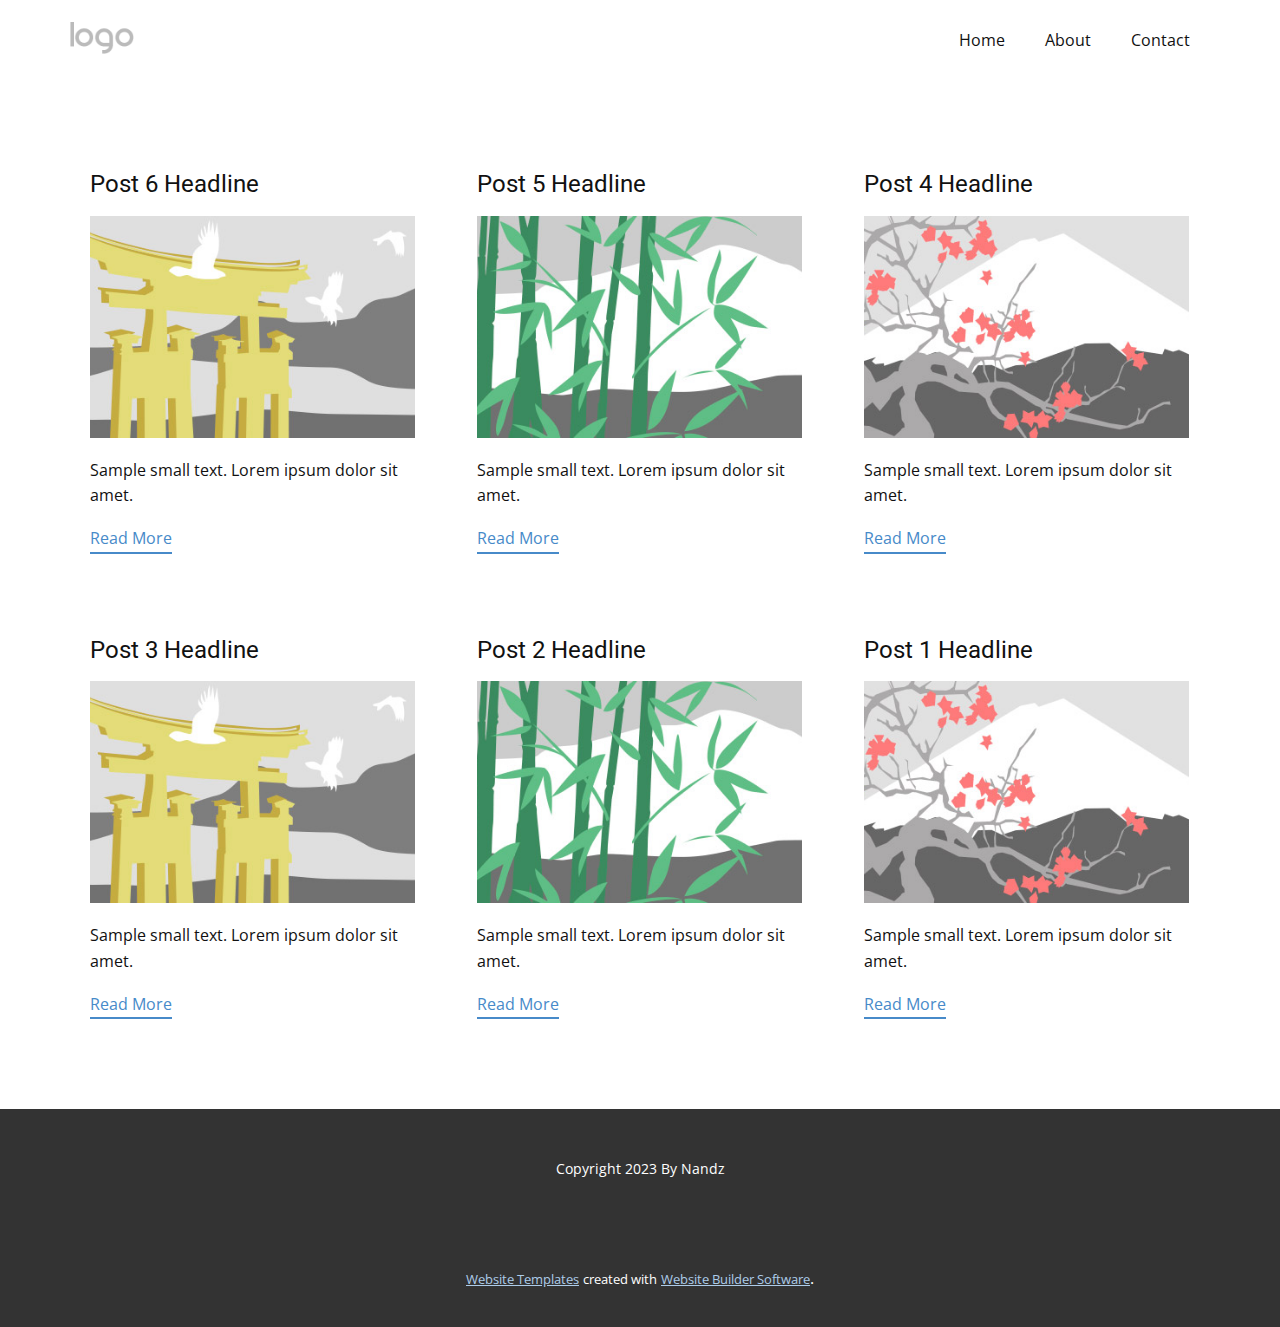
<file: blog/blog.html>
<!DOCTYPE html>
<html style="font-size: 16px;" lang="en"><head>
    <meta name="viewport" content="width=device-width, initial-scale=1.0">
    <meta charset="utf-8">
    <meta name="keywords" content="">
    <meta name="description" content="">
    <title>Blog Template</title>
    <link rel="stylesheet" href="../nicepage.css" media="screen">
<link rel="stylesheet" href="../Blog-Template.css" media="screen">
    <script class="u-script" type="text/javascript" src="../jquery.js" defer=""></script>
    <script class="u-script" type="text/javascript" src="../nicepage.js" defer=""></script>
    <meta name="generator" content="Nicepage 5.3.6, nicepage.com">
    <link id="u-theme-google-font" rel="stylesheet" href="https://fonts.googleapis.com/css?family=Roboto:100,100i,300,300i,400,400i,500,500i,700,700i,900,900i|Open+Sans:300,300i,400,400i,500,500i,600,600i,700,700i,800,800i">
    
    
    <script type="application/ld+json">{
		"@context": "http://schema.org",
		"@type": "Organization",
		"name": "",
		"logo": "images/default-logo.png"
}</script>
    <meta name="theme-color" content="#478ac9">
  </head>
  <body class="u-body u-xl-mode" data-lang="en"><header class="u-clearfix u-header u-header" id="sec-1982"><div class="u-clearfix u-sheet u-valign-middle u-sheet-1">
        <a href="https://nandz.wiki/" class="u-image u-logo u-image-1" title="NANDZ">
          <img src="../images/default-logo.png" class="u-logo-image u-logo-image-1">
        </a>
        <nav class="u-menu u-menu-dropdown u-offcanvas u-menu-1">
          <div class="menu-collapse" style="font-size: 1rem; letter-spacing: 0px;">
            <a class="u-button-style u-custom-left-right-menu-spacing u-custom-padding-bottom u-custom-top-bottom-menu-spacing u-nav-link u-text-active-palette-1-base u-text-hover-palette-2-base" href="#">
              <svg class="u-svg-link" viewBox="0 0 24 24"><use xmlns:xlink="http://www.w3.org/1999/xlink" xlink:href="#menu-hamburger"></use></svg>
              <svg class="u-svg-content" version="1.1" id="menu-hamburger" viewBox="0 0 16 16" x="0px" y="0px" xmlns:xlink="http://www.w3.org/1999/xlink" xmlns="http://www.w3.org/2000/svg"><g><rect y="1" width="16" height="2"></rect><rect y="7" width="16" height="2"></rect><rect y="13" width="16" height="2"></rect>
</g></svg>
            </a>
          </div>
          <div class="u-nav-container">
            <ul class="u-nav u-unstyled u-nav-1"><li class="u-nav-item"><a class="u-button-style u-nav-link u-text-active-palette-1-base u-text-hover-palette-2-base" href="../Home.html" style="padding: 10px 20px;">Home</a>
</li><li class="u-nav-item"><a class="u-button-style u-nav-link u-text-active-palette-1-base u-text-hover-palette-2-base" href="../About.html" style="padding: 10px 20px;">About</a>
</li><li class="u-nav-item"><a class="u-button-style u-nav-link u-text-active-palette-1-base u-text-hover-palette-2-base" href="../Contact.html" style="padding: 10px 20px;">Contact</a>
</li></ul>
          </div>
          <div class="u-nav-container-collapse">
            <div class="u-black u-container-style u-inner-container-layout u-opacity u-opacity-95 u-sidenav">
              <div class="u-inner-container-layout u-sidenav-overflow">
                <div class="u-menu-close"></div>
                <ul class="u-align-center u-nav u-popupmenu-items u-unstyled u-nav-2"><li class="u-nav-item"><a class="u-button-style u-nav-link" href="../Home.html">Home</a>
</li><li class="u-nav-item"><a class="u-button-style u-nav-link" href="../About.html">About</a>
</li><li class="u-nav-item"><a class="u-button-style u-nav-link" href="../Contact.html">Contact</a>
</li></ul>
              </div>
            </div>
            <div class="u-black u-menu-overlay u-opacity u-opacity-70"></div>
          </div>
        </nav>
      </div></header>
    <section class="u-clearfix u-section-1" id="sec-e5f4">
      <div class="u-clearfix u-sheet u-valign-middle u-sheet-1"><!--blog--><!--blog_options_json--><!--{"type":"Recent","source":"","tags":"","count":""}--><!--/blog_options_json-->
        <div class="u-blog u-expanded-width u-repeater u-repeater-1"><!--blog_post-->
          <div class="u-blog-post u-container-style u-repeater-item u-white u-repeater-item-1">
            <div class="u-container-layout u-similar-container u-valign-top u-container-layout-1"><!--blog_post_header-->
              <h4 class="u-blog-control u-text u-text-1">
                <a class="u-post-header-link" href="../blog/post-5.html">Post 6 Headline</a>
              </h4><!--/blog_post_header--><!--blog_post_image-->
              <a class="u-post-header-link" href="../blog/post-5.html"><img alt="" class="u-blog-control u-expanded-width u-image u-image-default u-image-1" src="../images/8ad73f3c.jpeg"></a><!--/blog_post_image--><!--blog_post_content-->
              <div class="u-blog-control u-post-content u-text u-text-2 fr-view">Sample small text. Lorem ipsum dolor sit amet.</div><!--/blog_post_content--><!--blog_post_readmore-->
              <a href="../blog/post-5.html" class="u-blog-control u-border-2 u-border-palette-1-base u-btn u-btn-rectangle u-button-style u-none u-btn-1"><!--blog_post_readmore_content--><!--options_json--><!--{"content":"","defaultValue":"Read More"}--><!--/options_json-->Read More<!--/blog_post_readmore_content--></a><!--/blog_post_readmore-->
            </div>
          </div><div class="u-blog-post u-container-style u-repeater-item u-video-cover u-white">
            <div class="u-container-layout u-similar-container u-valign-top u-container-layout-2"><!--blog_post_header-->
              <h4 class="u-blog-control u-text u-text-3">
                <a class="u-post-header-link" href="../blog/post-4.html">Post 5 Headline</a>
              </h4><!--/blog_post_header--><!--blog_post_image-->
              <a class="u-post-header-link" href="../blog/post-4.html"><img alt="" class="u-blog-control u-expanded-width u-image u-image-default u-image-2" src="../images/68f64b9d.jpeg"></a><!--/blog_post_image--><!--blog_post_content-->
              <div class="u-blog-control u-post-content u-text u-text-4 fr-view">Sample small text. Lorem ipsum dolor sit amet.</div><!--/blog_post_content--><!--blog_post_readmore-->
              <a href="../blog/post-4.html" class="u-blog-control u-border-2 u-border-palette-1-base u-btn u-btn-rectangle u-button-style u-none u-btn-2"><!--blog_post_readmore_content--><!--options_json--><!--{"content":"","defaultValue":"Read More"}--><!--/options_json-->Read More<!--/blog_post_readmore_content--></a><!--/blog_post_readmore-->
            </div>
          </div><div class="u-blog-post u-container-style u-repeater-item u-video-cover u-white">
            <div class="u-container-layout u-similar-container u-valign-top u-container-layout-3"><!--blog_post_header-->
              <h4 class="u-blog-control u-text u-text-5">
                <a class="u-post-header-link" href="../blog/post-3.html">Post 4 Headline</a>
              </h4><!--/blog_post_header--><!--blog_post_image-->
              <a class="u-post-header-link" href="../blog/post-3.html"><img alt="" class="u-blog-control u-expanded-width u-image u-image-default u-image-3" src="../images/0fd3416c.jpeg"></a><!--/blog_post_image--><!--blog_post_content-->
              <div class="u-blog-control u-post-content u-text u-text-6 fr-view">Sample small text. Lorem ipsum dolor sit amet.</div><!--/blog_post_content--><!--blog_post_readmore-->
              <a href="../blog/post-3.html" class="u-blog-control u-border-2 u-border-palette-1-base u-btn u-btn-rectangle u-button-style u-none u-btn-3"><!--blog_post_readmore_content--><!--options_json--><!--{"content":"","defaultValue":"Read More"}--><!--/options_json-->Read More<!--/blog_post_readmore_content--></a><!--/blog_post_readmore-->
            </div>
          </div><div class="u-blog-post u-container-style u-repeater-item u-white u-repeater-item-1">
            <div class="u-container-layout u-similar-container u-valign-top u-container-layout-1"><!--blog_post_header-->
              <h4 class="u-blog-control u-text u-text-1">
                <a class="u-post-header-link" href="../blog/post-2.html">Post 3 Headline</a>
              </h4><!--/blog_post_header--><!--blog_post_image-->
              <a class="u-post-header-link" href="../blog/post-2.html"><img alt="" class="u-blog-control u-expanded-width u-image u-image-default u-image-1" src="../images/8ad73f3c.jpeg"></a><!--/blog_post_image--><!--blog_post_content-->
              <div class="u-blog-control u-post-content u-text u-text-2 fr-view">Sample small text. Lorem ipsum dolor sit amet.</div><!--/blog_post_content--><!--blog_post_readmore-->
              <a href="../blog/post-2.html" class="u-blog-control u-border-2 u-border-palette-1-base u-btn u-btn-rectangle u-button-style u-none u-btn-1"><!--blog_post_readmore_content--><!--options_json--><!--{"content":"","defaultValue":"Read More"}--><!--/options_json-->Read More<!--/blog_post_readmore_content--></a><!--/blog_post_readmore-->
            </div>
          </div><div class="u-blog-post u-container-style u-repeater-item u-video-cover u-white">
            <div class="u-container-layout u-similar-container u-valign-top u-container-layout-2"><!--blog_post_header-->
              <h4 class="u-blog-control u-text u-text-3">
                <a class="u-post-header-link" href="../blog/post-1.html">Post 2 Headline</a>
              </h4><!--/blog_post_header--><!--blog_post_image-->
              <a class="u-post-header-link" href="../blog/post-1.html"><img alt="" class="u-blog-control u-expanded-width u-image u-image-default u-image-2" src="../images/68f64b9d.jpeg"></a><!--/blog_post_image--><!--blog_post_content-->
              <div class="u-blog-control u-post-content u-text u-text-4 fr-view">Sample small text. Lorem ipsum dolor sit amet.</div><!--/blog_post_content--><!--blog_post_readmore-->
              <a href="../blog/post-1.html" class="u-blog-control u-border-2 u-border-palette-1-base u-btn u-btn-rectangle u-button-style u-none u-btn-2"><!--blog_post_readmore_content--><!--options_json--><!--{"content":"","defaultValue":"Read More"}--><!--/options_json-->Read More<!--/blog_post_readmore_content--></a><!--/blog_post_readmore-->
            </div>
          </div><div class="u-blog-post u-container-style u-repeater-item u-video-cover u-white">
            <div class="u-container-layout u-similar-container u-valign-top u-container-layout-3"><!--blog_post_header-->
              <h4 class="u-blog-control u-text u-text-5">
                <a class="u-post-header-link" href="../blog/post.html">Post 1 Headline</a>
              </h4><!--/blog_post_header--><!--blog_post_image-->
              <a class="u-post-header-link" href="../blog/post.html"><img alt="" class="u-blog-control u-expanded-width u-image u-image-default u-image-3" src="../images/0fd3416c.jpeg"></a><!--/blog_post_image--><!--blog_post_content-->
              <div class="u-blog-control u-post-content u-text u-text-6 fr-view">Sample small text. Lorem ipsum dolor sit amet.</div><!--/blog_post_content--><!--blog_post_readmore-->
              <a href="../blog/post.html" class="u-blog-control u-border-2 u-border-palette-1-base u-btn u-btn-rectangle u-button-style u-none u-btn-3"><!--blog_post_readmore_content--><!--options_json--><!--{"content":"","defaultValue":"Read More"}--><!--/options_json-->Read More<!--/blog_post_readmore_content--></a><!--/blog_post_readmore-->
            </div>
          </div><!--/blog_post--><!--blog_post-->
          <!--/blog_post--><!--blog_post-->
          <!--/blog_post-->
        </div><!--/blog-->
      </div>
    </section>
    
    
    <footer class="u-align-center u-clearfix u-footer u-grey-80 u-footer" id="sec-fedf"><div class="u-clearfix u-sheet u-sheet-1">
        <p class="u-small-text u-text u-text-variant u-text-1">Copyright 2023 By Nandz</p>
      </div></footer>
    <section class="u-backlink u-clearfix u-grey-80">
      <a class="u-link" href="https://nicepage.com/website-templates" target="_blank">
        <span>Website Templates</span>
      </a>
      <p class="u-text">
        <span>created with</span>
      </p>
      <a class="u-link" href="" target="_blank">
        <span>Website Builder Software</span>
      </a>. 
    </section>
  
</body></html>
</file>
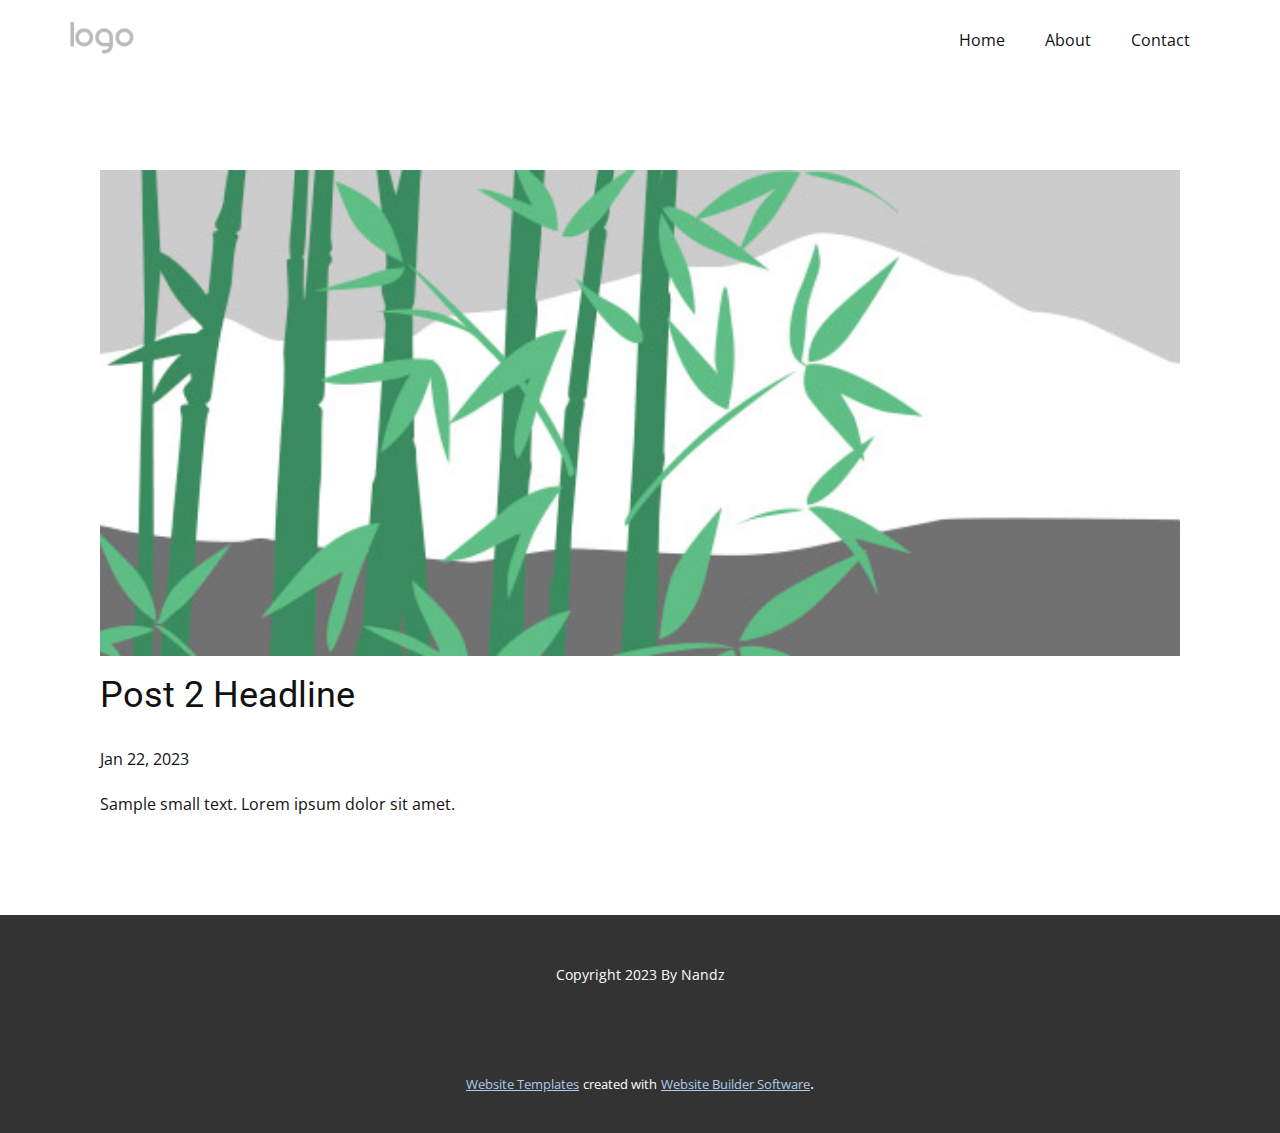
<file: blog/post-1.html>
<!DOCTYPE html>
<html style="font-size: 16px;" lang="en"><head>
    <meta name="viewport" content="width=device-width, initial-scale=1.0">
    <meta charset="utf-8">
    <meta name="keywords" content="Post 1 Headline">
    <meta name="description" content="">
    <title>Post 2 Headline</title>
    <link rel="stylesheet" href="../nicepage.css" media="screen">
<link rel="stylesheet" href="../Post-Template.css" media="screen">
    <script class="u-script" type="text/javascript" src="../jquery.js" defer=""></script>
    <script class="u-script" type="text/javascript" src="../nicepage.js" defer=""></script>
    <meta name="generator" content="Nicepage 5.3.6, nicepage.com">
    <link id="u-theme-google-font" rel="stylesheet" href="https://fonts.googleapis.com/css?family=Roboto:100,100i,300,300i,400,400i,500,500i,700,700i,900,900i|Open+Sans:300,300i,400,400i,500,500i,600,600i,700,700i,800,800i">
    
    
    <script type="application/ld+json">{
		"@context": "http://schema.org",
		"@type": "Organization",
		"name": "",
		"logo": "images/default-logo.png"
}</script>
    <meta name="theme-color" content="#478ac9">
  </head>
  <body class="u-body u-xl-mode" data-lang="en"><header class="u-clearfix u-header u-header" id="sec-1982"><div class="u-clearfix u-sheet u-valign-middle u-sheet-1">
        <a href="https://nandz.wiki/" class="u-image u-logo u-image-1" title="NANDZ">
          <img src="../images/default-logo.png" class="u-logo-image u-logo-image-1">
        </a>
        <nav class="u-menu u-menu-dropdown u-offcanvas u-menu-1">
          <div class="menu-collapse" style="font-size: 1rem; letter-spacing: 0px;">
            <a class="u-button-style u-custom-left-right-menu-spacing u-custom-padding-bottom u-custom-top-bottom-menu-spacing u-nav-link u-text-active-palette-1-base u-text-hover-palette-2-base" href="#">
              <svg class="u-svg-link" viewBox="0 0 24 24"><use xmlns:xlink="http://www.w3.org/1999/xlink" xlink:href="#menu-hamburger"></use></svg>
              <svg class="u-svg-content" version="1.1" id="menu-hamburger" viewBox="0 0 16 16" x="0px" y="0px" xmlns:xlink="http://www.w3.org/1999/xlink" xmlns="http://www.w3.org/2000/svg"><g><rect y="1" width="16" height="2"></rect><rect y="7" width="16" height="2"></rect><rect y="13" width="16" height="2"></rect>
</g></svg>
            </a>
          </div>
          <div class="u-nav-container">
            <ul class="u-nav u-unstyled u-nav-1"><li class="u-nav-item"><a class="u-button-style u-nav-link u-text-active-palette-1-base u-text-hover-palette-2-base" href="../Home.html" style="padding: 10px 20px;">Home</a>
</li><li class="u-nav-item"><a class="u-button-style u-nav-link u-text-active-palette-1-base u-text-hover-palette-2-base" href="../About.html" style="padding: 10px 20px;">About</a>
</li><li class="u-nav-item"><a class="u-button-style u-nav-link u-text-active-palette-1-base u-text-hover-palette-2-base" href="../Contact.html" style="padding: 10px 20px;">Contact</a>
</li></ul>
          </div>
          <div class="u-nav-container-collapse">
            <div class="u-black u-container-style u-inner-container-layout u-opacity u-opacity-95 u-sidenav">
              <div class="u-inner-container-layout u-sidenav-overflow">
                <div class="u-menu-close"></div>
                <ul class="u-align-center u-nav u-popupmenu-items u-unstyled u-nav-2"><li class="u-nav-item"><a class="u-button-style u-nav-link" href="../Home.html">Home</a>
</li><li class="u-nav-item"><a class="u-button-style u-nav-link" href="../About.html">About</a>
</li><li class="u-nav-item"><a class="u-button-style u-nav-link" href="../Contact.html">Contact</a>
</li></ul>
              </div>
            </div>
            <div class="u-black u-menu-overlay u-opacity u-opacity-70"></div>
          </div>
        </nav>
      </div></header>
    <section class="u-align-center u-clearfix u-section-1" id="sec-0da2">
      <div class="u-clearfix u-sheet u-valign-middle-md u-valign-middle-sm u-valign-middle-xs u-sheet-1"><!--post_details--><!--post_details_options_json--><!--{"source":""}--><!--/post_details_options_json--><!--blog_post-->
        <div class="u-container-style u-expanded-width u-post-details u-post-details-1">
          <div class="u-container-layout u-valign-middle u-container-layout-1"><!--blog_post_image-->
            <img alt="" class="u-blog-control u-expanded-width u-image u-image-default u-image-1" src="../images/68f64b9d.jpeg"><!--/blog_post_image--><!--blog_post_header-->
            <h2 class="u-blog-control u-text u-text-1">Post 2 Headline</h2><!--/blog_post_header--><!--blog_post_metadata-->
            <div class="u-blog-control u-metadata u-metadata-1"><!--blog_post_metadata_date-->
              <span class="u-meta-date u-meta-icon">Jan 22, 2023</span><!--/blog_post_metadata_date--><!--blog_post_metadata_category-->
              <!--/blog_post_metadata_category--><!--blog_post_metadata_comments-->
              <!--/blog_post_metadata_comments-->
            </div><!--/blog_post_metadata--><!--blog_post_content-->
            <div class="u-align-justify u-blog-control u-post-content u-text u-text-2 fr-view">
  Sample small text. Lorem ipsum dolor sit amet.
  </div><!--/blog_post_content-->
          </div>
        </div><!--/blog_post--><!--/post_details-->
      </div>
    </section>
    
    
    <footer class="u-align-center u-clearfix u-footer u-grey-80 u-footer" id="sec-fedf"><div class="u-clearfix u-sheet u-sheet-1">
        <p class="u-small-text u-text u-text-variant u-text-1">Copyright 2023 By Nandz</p>
      </div></footer>
    <section class="u-backlink u-clearfix u-grey-80">
      <a class="u-link" href="https://nicepage.com/website-templates" target="_blank">
        <span>Website Templates</span>
      </a>
      <p class="u-text">
        <span>created with</span>
      </p>
      <a class="u-link" href="" target="_blank">
        <span>Website Builder Software</span>
      </a>. 
    </section>
  
</body></html>
</file>
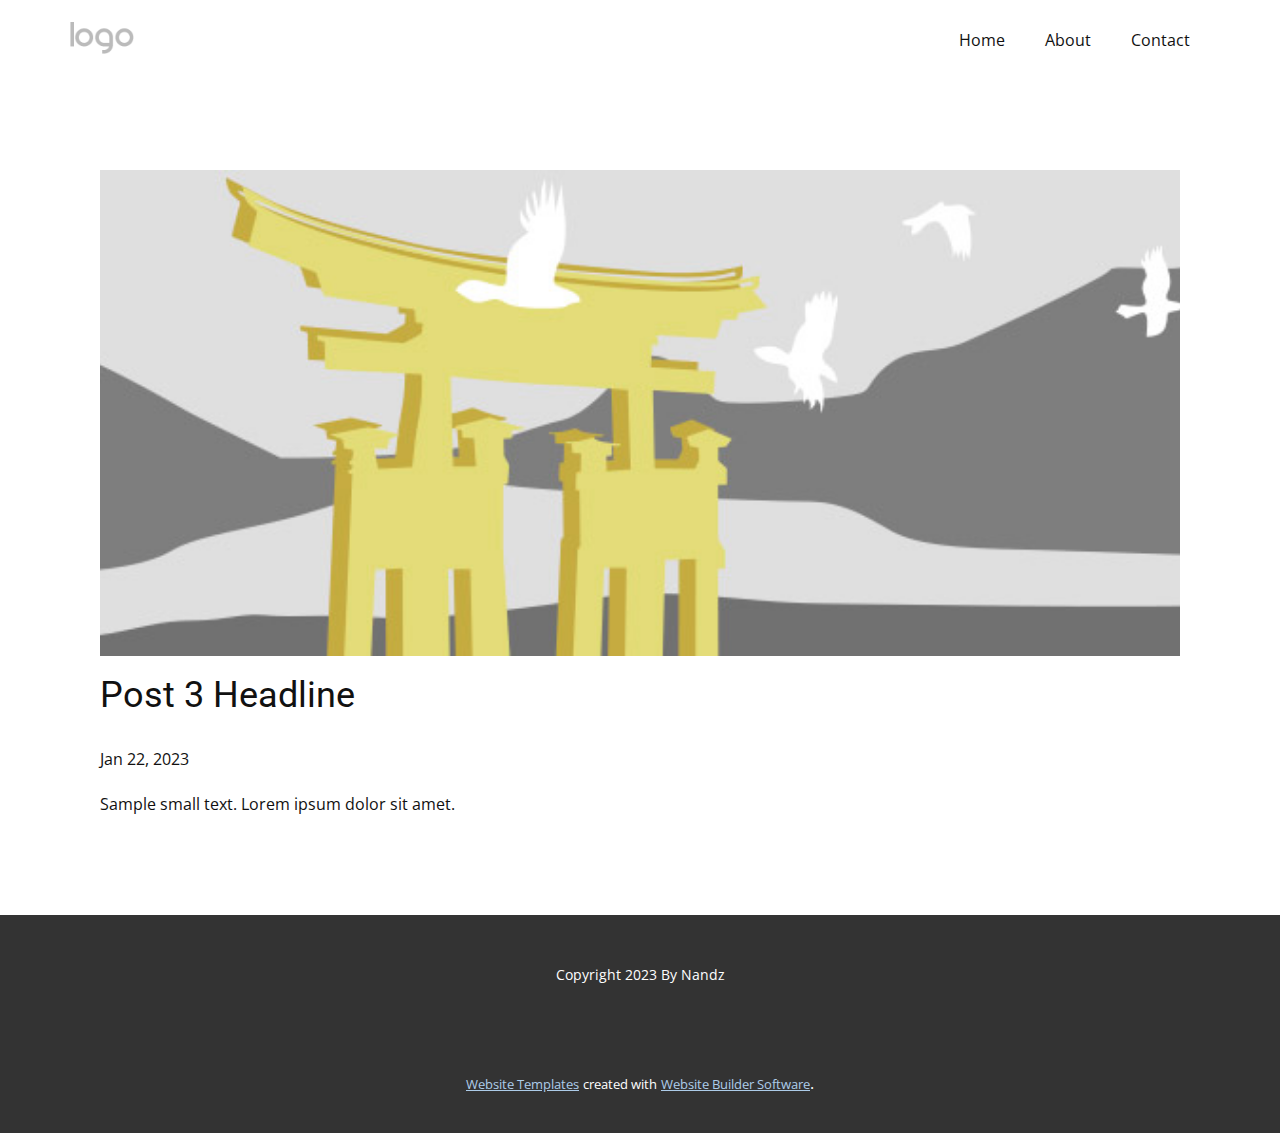
<file: blog/post-2.html>
<!DOCTYPE html>
<html style="font-size: 16px;" lang="en"><head>
    <meta name="viewport" content="width=device-width, initial-scale=1.0">
    <meta charset="utf-8">
    <meta name="keywords" content="Post 1 Headline">
    <meta name="description" content="">
    <title>Post 3 Headline</title>
    <link rel="stylesheet" href="../nicepage.css" media="screen">
<link rel="stylesheet" href="../Post-Template.css" media="screen">
    <script class="u-script" type="text/javascript" src="../jquery.js" defer=""></script>
    <script class="u-script" type="text/javascript" src="../nicepage.js" defer=""></script>
    <meta name="generator" content="Nicepage 5.3.6, nicepage.com">
    <link id="u-theme-google-font" rel="stylesheet" href="https://fonts.googleapis.com/css?family=Roboto:100,100i,300,300i,400,400i,500,500i,700,700i,900,900i|Open+Sans:300,300i,400,400i,500,500i,600,600i,700,700i,800,800i">
    
    
    <script type="application/ld+json">{
		"@context": "http://schema.org",
		"@type": "Organization",
		"name": "",
		"logo": "images/default-logo.png"
}</script>
    <meta name="theme-color" content="#478ac9">
  </head>
  <body class="u-body u-xl-mode" data-lang="en"><header class="u-clearfix u-header u-header" id="sec-1982"><div class="u-clearfix u-sheet u-valign-middle u-sheet-1">
        <a href="https://nandz.wiki/" class="u-image u-logo u-image-1" title="NANDZ">
          <img src="../images/default-logo.png" class="u-logo-image u-logo-image-1">
        </a>
        <nav class="u-menu u-menu-dropdown u-offcanvas u-menu-1">
          <div class="menu-collapse" style="font-size: 1rem; letter-spacing: 0px;">
            <a class="u-button-style u-custom-left-right-menu-spacing u-custom-padding-bottom u-custom-top-bottom-menu-spacing u-nav-link u-text-active-palette-1-base u-text-hover-palette-2-base" href="#">
              <svg class="u-svg-link" viewBox="0 0 24 24"><use xmlns:xlink="http://www.w3.org/1999/xlink" xlink:href="#menu-hamburger"></use></svg>
              <svg class="u-svg-content" version="1.1" id="menu-hamburger" viewBox="0 0 16 16" x="0px" y="0px" xmlns:xlink="http://www.w3.org/1999/xlink" xmlns="http://www.w3.org/2000/svg"><g><rect y="1" width="16" height="2"></rect><rect y="7" width="16" height="2"></rect><rect y="13" width="16" height="2"></rect>
</g></svg>
            </a>
          </div>
          <div class="u-nav-container">
            <ul class="u-nav u-unstyled u-nav-1"><li class="u-nav-item"><a class="u-button-style u-nav-link u-text-active-palette-1-base u-text-hover-palette-2-base" href="../Home.html" style="padding: 10px 20px;">Home</a>
</li><li class="u-nav-item"><a class="u-button-style u-nav-link u-text-active-palette-1-base u-text-hover-palette-2-base" href="../About.html" style="padding: 10px 20px;">About</a>
</li><li class="u-nav-item"><a class="u-button-style u-nav-link u-text-active-palette-1-base u-text-hover-palette-2-base" href="../Contact.html" style="padding: 10px 20px;">Contact</a>
</li></ul>
          </div>
          <div class="u-nav-container-collapse">
            <div class="u-black u-container-style u-inner-container-layout u-opacity u-opacity-95 u-sidenav">
              <div class="u-inner-container-layout u-sidenav-overflow">
                <div class="u-menu-close"></div>
                <ul class="u-align-center u-nav u-popupmenu-items u-unstyled u-nav-2"><li class="u-nav-item"><a class="u-button-style u-nav-link" href="../Home.html">Home</a>
</li><li class="u-nav-item"><a class="u-button-style u-nav-link" href="../About.html">About</a>
</li><li class="u-nav-item"><a class="u-button-style u-nav-link" href="../Contact.html">Contact</a>
</li></ul>
              </div>
            </div>
            <div class="u-black u-menu-overlay u-opacity u-opacity-70"></div>
          </div>
        </nav>
      </div></header>
    <section class="u-align-center u-clearfix u-section-1" id="sec-0da2">
      <div class="u-clearfix u-sheet u-valign-middle-md u-valign-middle-sm u-valign-middle-xs u-sheet-1"><!--post_details--><!--post_details_options_json--><!--{"source":""}--><!--/post_details_options_json--><!--blog_post-->
        <div class="u-container-style u-expanded-width u-post-details u-post-details-1">
          <div class="u-container-layout u-valign-middle u-container-layout-1"><!--blog_post_image-->
            <img alt="" class="u-blog-control u-expanded-width u-image u-image-default u-image-1" src="../images/8ad73f3c.jpeg"><!--/blog_post_image--><!--blog_post_header-->
            <h2 class="u-blog-control u-text u-text-1">Post 3 Headline</h2><!--/blog_post_header--><!--blog_post_metadata-->
            <div class="u-blog-control u-metadata u-metadata-1"><!--blog_post_metadata_date-->
              <span class="u-meta-date u-meta-icon">Jan 22, 2023</span><!--/blog_post_metadata_date--><!--blog_post_metadata_category-->
              <!--/blog_post_metadata_category--><!--blog_post_metadata_comments-->
              <!--/blog_post_metadata_comments-->
            </div><!--/blog_post_metadata--><!--blog_post_content-->
            <div class="u-align-justify u-blog-control u-post-content u-text u-text-2 fr-view">
  Sample small text. Lorem ipsum dolor sit amet.
  </div><!--/blog_post_content-->
          </div>
        </div><!--/blog_post--><!--/post_details-->
      </div>
    </section>
    
    
    <footer class="u-align-center u-clearfix u-footer u-grey-80 u-footer" id="sec-fedf"><div class="u-clearfix u-sheet u-sheet-1">
        <p class="u-small-text u-text u-text-variant u-text-1">Copyright 2023 By Nandz</p>
      </div></footer>
    <section class="u-backlink u-clearfix u-grey-80">
      <a class="u-link" href="https://nicepage.com/website-templates" target="_blank">
        <span>Website Templates</span>
      </a>
      <p class="u-text">
        <span>created with</span>
      </p>
      <a class="u-link" href="" target="_blank">
        <span>Website Builder Software</span>
      </a>. 
    </section>
  
</body></html>
</file>
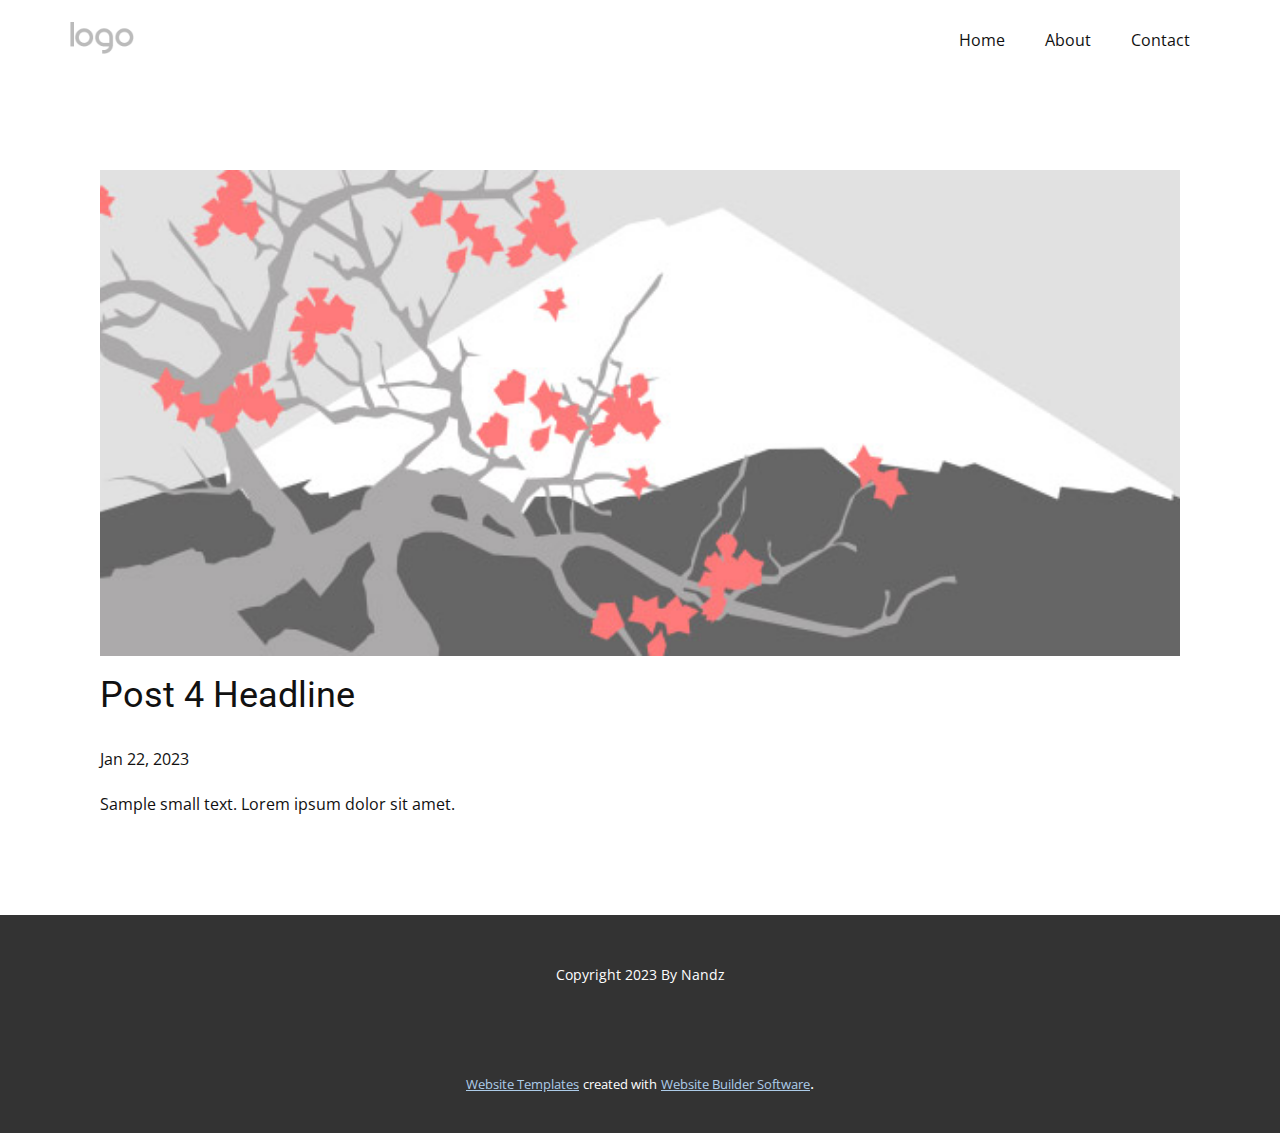
<file: blog/post-3.html>
<!DOCTYPE html>
<html style="font-size: 16px;" lang="en"><head>
    <meta name="viewport" content="width=device-width, initial-scale=1.0">
    <meta charset="utf-8">
    <meta name="keywords" content="Post 1 Headline">
    <meta name="description" content="">
    <title>Post 4 Headline</title>
    <link rel="stylesheet" href="../nicepage.css" media="screen">
<link rel="stylesheet" href="../Post-Template.css" media="screen">
    <script class="u-script" type="text/javascript" src="../jquery.js" defer=""></script>
    <script class="u-script" type="text/javascript" src="../nicepage.js" defer=""></script>
    <meta name="generator" content="Nicepage 5.3.6, nicepage.com">
    <link id="u-theme-google-font" rel="stylesheet" href="https://fonts.googleapis.com/css?family=Roboto:100,100i,300,300i,400,400i,500,500i,700,700i,900,900i|Open+Sans:300,300i,400,400i,500,500i,600,600i,700,700i,800,800i">
    
    
    <script type="application/ld+json">{
		"@context": "http://schema.org",
		"@type": "Organization",
		"name": "",
		"logo": "images/default-logo.png"
}</script>
    <meta name="theme-color" content="#478ac9">
  </head>
  <body class="u-body u-xl-mode" data-lang="en"><header class="u-clearfix u-header u-header" id="sec-1982"><div class="u-clearfix u-sheet u-valign-middle u-sheet-1">
        <a href="https://nandz.wiki/" class="u-image u-logo u-image-1" title="NANDZ">
          <img src="../images/default-logo.png" class="u-logo-image u-logo-image-1">
        </a>
        <nav class="u-menu u-menu-dropdown u-offcanvas u-menu-1">
          <div class="menu-collapse" style="font-size: 1rem; letter-spacing: 0px;">
            <a class="u-button-style u-custom-left-right-menu-spacing u-custom-padding-bottom u-custom-top-bottom-menu-spacing u-nav-link u-text-active-palette-1-base u-text-hover-palette-2-base" href="#">
              <svg class="u-svg-link" viewBox="0 0 24 24"><use xmlns:xlink="http://www.w3.org/1999/xlink" xlink:href="#menu-hamburger"></use></svg>
              <svg class="u-svg-content" version="1.1" id="menu-hamburger" viewBox="0 0 16 16" x="0px" y="0px" xmlns:xlink="http://www.w3.org/1999/xlink" xmlns="http://www.w3.org/2000/svg"><g><rect y="1" width="16" height="2"></rect><rect y="7" width="16" height="2"></rect><rect y="13" width="16" height="2"></rect>
</g></svg>
            </a>
          </div>
          <div class="u-nav-container">
            <ul class="u-nav u-unstyled u-nav-1"><li class="u-nav-item"><a class="u-button-style u-nav-link u-text-active-palette-1-base u-text-hover-palette-2-base" href="../Home.html" style="padding: 10px 20px;">Home</a>
</li><li class="u-nav-item"><a class="u-button-style u-nav-link u-text-active-palette-1-base u-text-hover-palette-2-base" href="../About.html" style="padding: 10px 20px;">About</a>
</li><li class="u-nav-item"><a class="u-button-style u-nav-link u-text-active-palette-1-base u-text-hover-palette-2-base" href="../Contact.html" style="padding: 10px 20px;">Contact</a>
</li></ul>
          </div>
          <div class="u-nav-container-collapse">
            <div class="u-black u-container-style u-inner-container-layout u-opacity u-opacity-95 u-sidenav">
              <div class="u-inner-container-layout u-sidenav-overflow">
                <div class="u-menu-close"></div>
                <ul class="u-align-center u-nav u-popupmenu-items u-unstyled u-nav-2"><li class="u-nav-item"><a class="u-button-style u-nav-link" href="../Home.html">Home</a>
</li><li class="u-nav-item"><a class="u-button-style u-nav-link" href="../About.html">About</a>
</li><li class="u-nav-item"><a class="u-button-style u-nav-link" href="../Contact.html">Contact</a>
</li></ul>
              </div>
            </div>
            <div class="u-black u-menu-overlay u-opacity u-opacity-70"></div>
          </div>
        </nav>
      </div></header>
    <section class="u-align-center u-clearfix u-section-1" id="sec-0da2">
      <div class="u-clearfix u-sheet u-valign-middle-md u-valign-middle-sm u-valign-middle-xs u-sheet-1"><!--post_details--><!--post_details_options_json--><!--{"source":""}--><!--/post_details_options_json--><!--blog_post-->
        <div class="u-container-style u-expanded-width u-post-details u-post-details-1">
          <div class="u-container-layout u-valign-middle u-container-layout-1"><!--blog_post_image-->
            <img alt="" class="u-blog-control u-expanded-width u-image u-image-default u-image-1" src="../images/0fd3416c.jpeg"><!--/blog_post_image--><!--blog_post_header-->
            <h2 class="u-blog-control u-text u-text-1">Post 4 Headline</h2><!--/blog_post_header--><!--blog_post_metadata-->
            <div class="u-blog-control u-metadata u-metadata-1"><!--blog_post_metadata_date-->
              <span class="u-meta-date u-meta-icon">Jan 22, 2023</span><!--/blog_post_metadata_date--><!--blog_post_metadata_category-->
              <!--/blog_post_metadata_category--><!--blog_post_metadata_comments-->
              <!--/blog_post_metadata_comments-->
            </div><!--/blog_post_metadata--><!--blog_post_content-->
            <div class="u-align-justify u-blog-control u-post-content u-text u-text-2 fr-view">
  Sample small text. Lorem ipsum dolor sit amet.
  </div><!--/blog_post_content-->
          </div>
        </div><!--/blog_post--><!--/post_details-->
      </div>
    </section>
    
    
    <footer class="u-align-center u-clearfix u-footer u-grey-80 u-footer" id="sec-fedf"><div class="u-clearfix u-sheet u-sheet-1">
        <p class="u-small-text u-text u-text-variant u-text-1">Copyright 2023 By Nandz</p>
      </div></footer>
    <section class="u-backlink u-clearfix u-grey-80">
      <a class="u-link" href="https://nicepage.com/website-templates" target="_blank">
        <span>Website Templates</span>
      </a>
      <p class="u-text">
        <span>created with</span>
      </p>
      <a class="u-link" href="" target="_blank">
        <span>Website Builder Software</span>
      </a>. 
    </section>
  
</body></html>
</file>
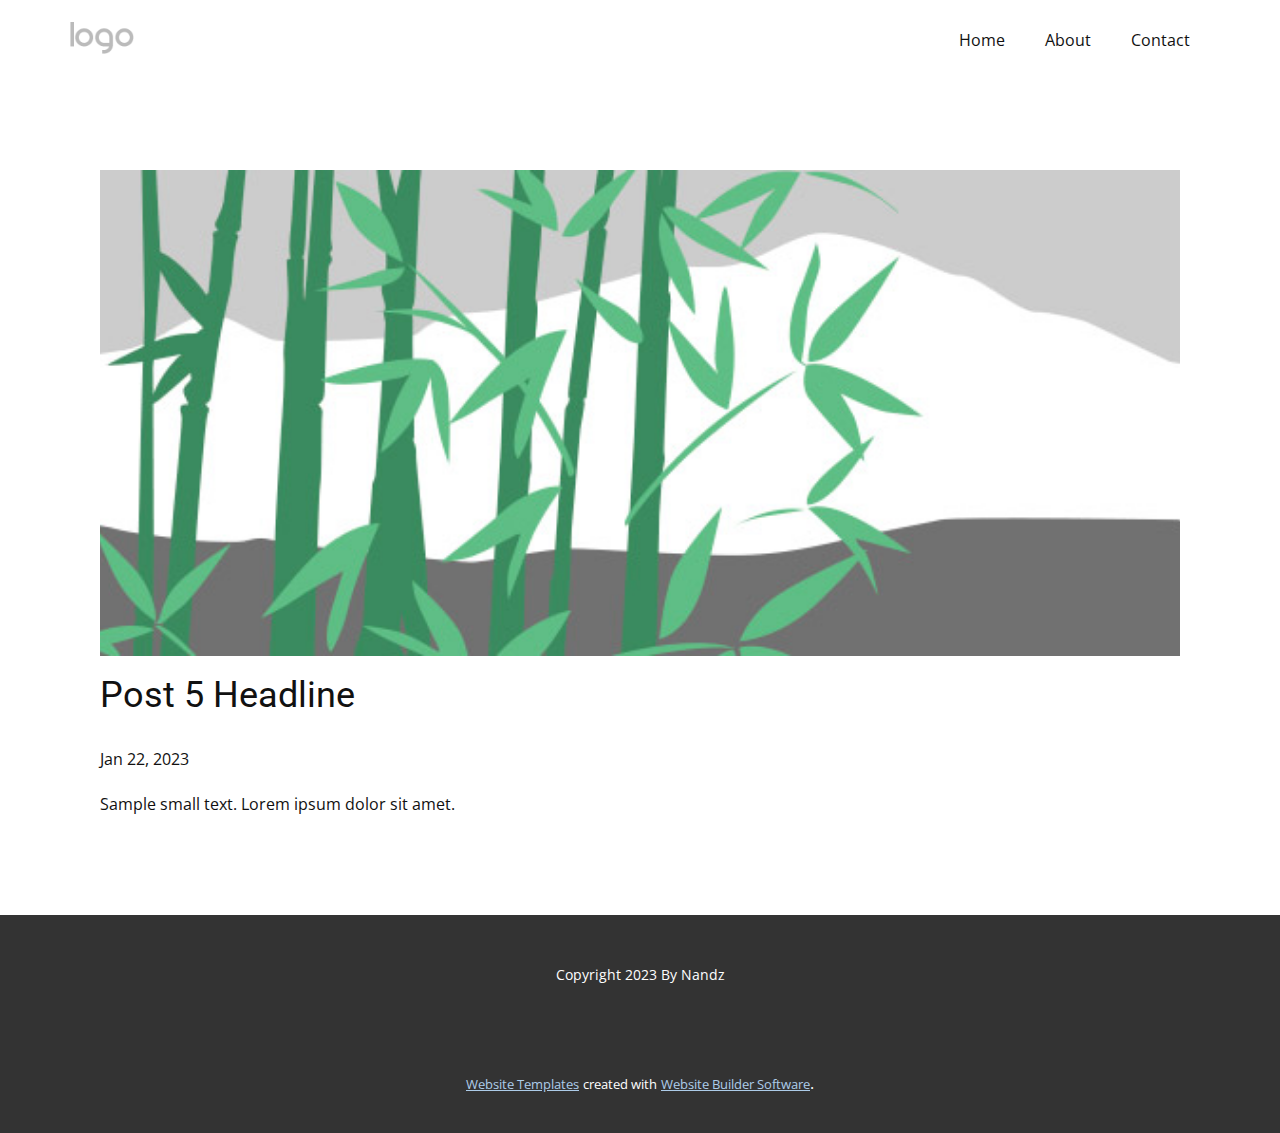
<file: blog/post-4.html>
<!DOCTYPE html>
<html style="font-size: 16px;" lang="en"><head>
    <meta name="viewport" content="width=device-width, initial-scale=1.0">
    <meta charset="utf-8">
    <meta name="keywords" content="Post 1 Headline">
    <meta name="description" content="">
    <title>Post 5 Headline</title>
    <link rel="stylesheet" href="../nicepage.css" media="screen">
<link rel="stylesheet" href="../Post-Template.css" media="screen">
    <script class="u-script" type="text/javascript" src="../jquery.js" defer=""></script>
    <script class="u-script" type="text/javascript" src="../nicepage.js" defer=""></script>
    <meta name="generator" content="Nicepage 5.3.6, nicepage.com">
    <link id="u-theme-google-font" rel="stylesheet" href="https://fonts.googleapis.com/css?family=Roboto:100,100i,300,300i,400,400i,500,500i,700,700i,900,900i|Open+Sans:300,300i,400,400i,500,500i,600,600i,700,700i,800,800i">
    
    
    <script type="application/ld+json">{
		"@context": "http://schema.org",
		"@type": "Organization",
		"name": "",
		"logo": "images/default-logo.png"
}</script>
    <meta name="theme-color" content="#478ac9">
  </head>
  <body class="u-body u-xl-mode" data-lang="en"><header class="u-clearfix u-header u-header" id="sec-1982"><div class="u-clearfix u-sheet u-valign-middle u-sheet-1">
        <a href="https://nandz.wiki/" class="u-image u-logo u-image-1" title="NANDZ">
          <img src="../images/default-logo.png" class="u-logo-image u-logo-image-1">
        </a>
        <nav class="u-menu u-menu-dropdown u-offcanvas u-menu-1">
          <div class="menu-collapse" style="font-size: 1rem; letter-spacing: 0px;">
            <a class="u-button-style u-custom-left-right-menu-spacing u-custom-padding-bottom u-custom-top-bottom-menu-spacing u-nav-link u-text-active-palette-1-base u-text-hover-palette-2-base" href="#">
              <svg class="u-svg-link" viewBox="0 0 24 24"><use xmlns:xlink="http://www.w3.org/1999/xlink" xlink:href="#menu-hamburger"></use></svg>
              <svg class="u-svg-content" version="1.1" id="menu-hamburger" viewBox="0 0 16 16" x="0px" y="0px" xmlns:xlink="http://www.w3.org/1999/xlink" xmlns="http://www.w3.org/2000/svg"><g><rect y="1" width="16" height="2"></rect><rect y="7" width="16" height="2"></rect><rect y="13" width="16" height="2"></rect>
</g></svg>
            </a>
          </div>
          <div class="u-nav-container">
            <ul class="u-nav u-unstyled u-nav-1"><li class="u-nav-item"><a class="u-button-style u-nav-link u-text-active-palette-1-base u-text-hover-palette-2-base" href="../Home.html" style="padding: 10px 20px;">Home</a>
</li><li class="u-nav-item"><a class="u-button-style u-nav-link u-text-active-palette-1-base u-text-hover-palette-2-base" href="../About.html" style="padding: 10px 20px;">About</a>
</li><li class="u-nav-item"><a class="u-button-style u-nav-link u-text-active-palette-1-base u-text-hover-palette-2-base" href="../Contact.html" style="padding: 10px 20px;">Contact</a>
</li></ul>
          </div>
          <div class="u-nav-container-collapse">
            <div class="u-black u-container-style u-inner-container-layout u-opacity u-opacity-95 u-sidenav">
              <div class="u-inner-container-layout u-sidenav-overflow">
                <div class="u-menu-close"></div>
                <ul class="u-align-center u-nav u-popupmenu-items u-unstyled u-nav-2"><li class="u-nav-item"><a class="u-button-style u-nav-link" href="../Home.html">Home</a>
</li><li class="u-nav-item"><a class="u-button-style u-nav-link" href="../About.html">About</a>
</li><li class="u-nav-item"><a class="u-button-style u-nav-link" href="../Contact.html">Contact</a>
</li></ul>
              </div>
            </div>
            <div class="u-black u-menu-overlay u-opacity u-opacity-70"></div>
          </div>
        </nav>
      </div></header>
    <section class="u-align-center u-clearfix u-section-1" id="sec-0da2">
      <div class="u-clearfix u-sheet u-valign-middle-md u-valign-middle-sm u-valign-middle-xs u-sheet-1"><!--post_details--><!--post_details_options_json--><!--{"source":""}--><!--/post_details_options_json--><!--blog_post-->
        <div class="u-container-style u-expanded-width u-post-details u-post-details-1">
          <div class="u-container-layout u-valign-middle u-container-layout-1"><!--blog_post_image-->
            <img alt="" class="u-blog-control u-expanded-width u-image u-image-default u-image-1" src="../images/68f64b9d.jpeg"><!--/blog_post_image--><!--blog_post_header-->
            <h2 class="u-blog-control u-text u-text-1">Post 5 Headline</h2><!--/blog_post_header--><!--blog_post_metadata-->
            <div class="u-blog-control u-metadata u-metadata-1"><!--blog_post_metadata_date-->
              <span class="u-meta-date u-meta-icon">Jan 22, 2023</span><!--/blog_post_metadata_date--><!--blog_post_metadata_category-->
              <!--/blog_post_metadata_category--><!--blog_post_metadata_comments-->
              <!--/blog_post_metadata_comments-->
            </div><!--/blog_post_metadata--><!--blog_post_content-->
            <div class="u-align-justify u-blog-control u-post-content u-text u-text-2 fr-view">
  Sample small text. Lorem ipsum dolor sit amet.
  </div><!--/blog_post_content-->
          </div>
        </div><!--/blog_post--><!--/post_details-->
      </div>
    </section>
    
    
    <footer class="u-align-center u-clearfix u-footer u-grey-80 u-footer" id="sec-fedf"><div class="u-clearfix u-sheet u-sheet-1">
        <p class="u-small-text u-text u-text-variant u-text-1">Copyright 2023 By Nandz</p>
      </div></footer>
    <section class="u-backlink u-clearfix u-grey-80">
      <a class="u-link" href="https://nicepage.com/website-templates" target="_blank">
        <span>Website Templates</span>
      </a>
      <p class="u-text">
        <span>created with</span>
      </p>
      <a class="u-link" href="" target="_blank">
        <span>Website Builder Software</span>
      </a>. 
    </section>
  
</body></html>
</file>
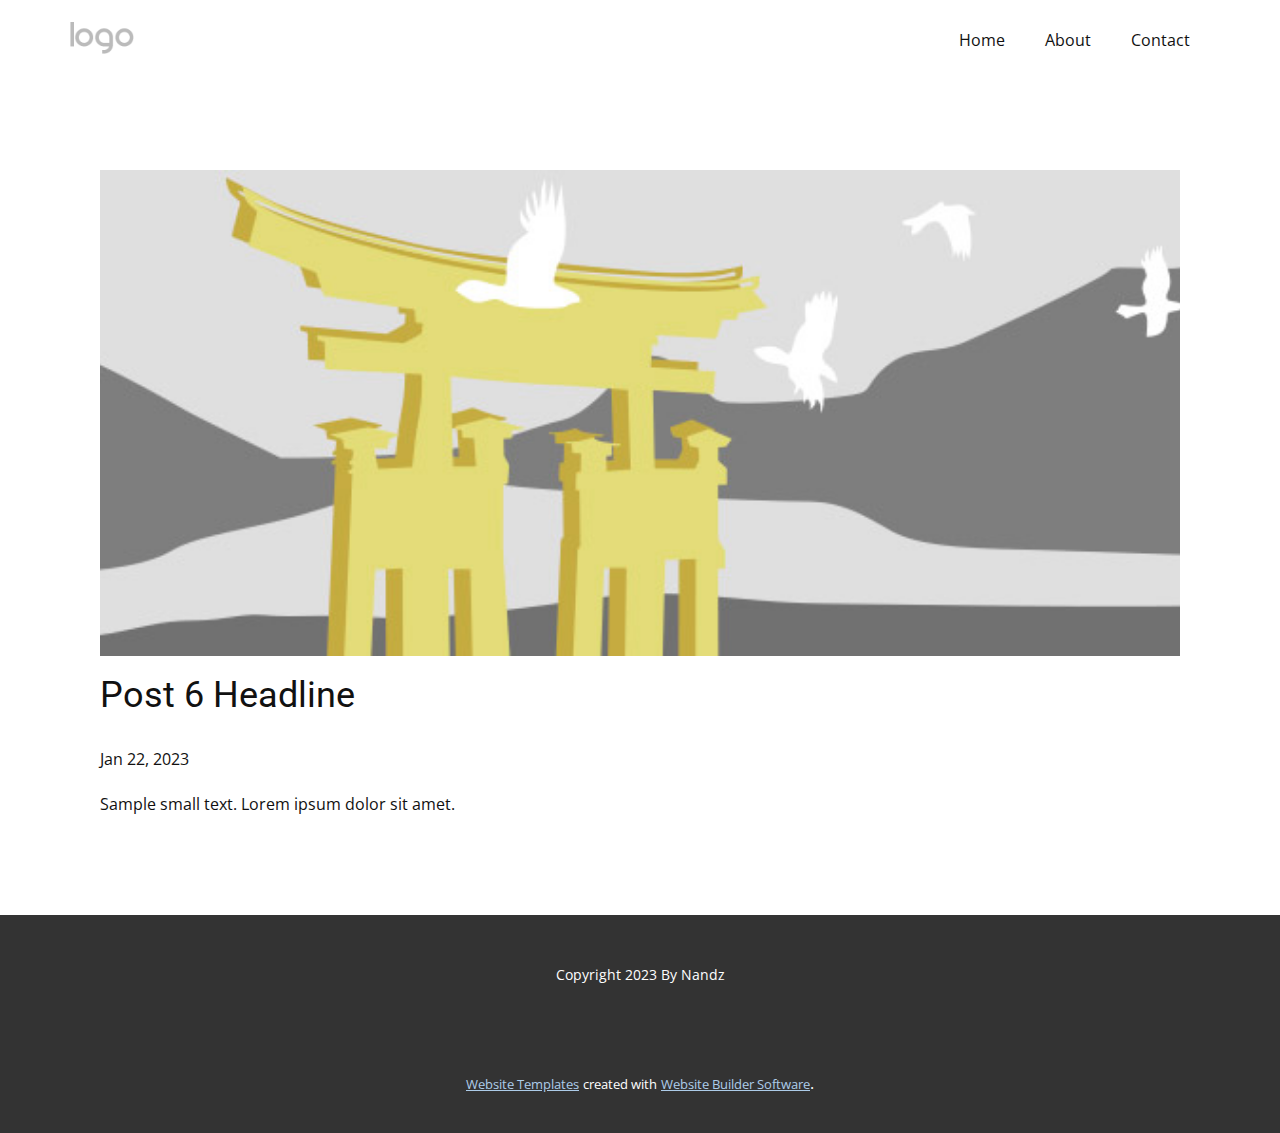
<file: blog/post-5.html>
<!DOCTYPE html>
<html style="font-size: 16px;" lang="en"><head>
    <meta name="viewport" content="width=device-width, initial-scale=1.0">
    <meta charset="utf-8">
    <meta name="keywords" content="Post 1 Headline">
    <meta name="description" content="">
    <title>Post 6 Headline</title>
    <link rel="stylesheet" href="../nicepage.css" media="screen">
<link rel="stylesheet" href="../Post-Template.css" media="screen">
    <script class="u-script" type="text/javascript" src="../jquery.js" defer=""></script>
    <script class="u-script" type="text/javascript" src="../nicepage.js" defer=""></script>
    <meta name="generator" content="Nicepage 5.3.6, nicepage.com">
    <link id="u-theme-google-font" rel="stylesheet" href="https://fonts.googleapis.com/css?family=Roboto:100,100i,300,300i,400,400i,500,500i,700,700i,900,900i|Open+Sans:300,300i,400,400i,500,500i,600,600i,700,700i,800,800i">
    
    
    <script type="application/ld+json">{
		"@context": "http://schema.org",
		"@type": "Organization",
		"name": "",
		"logo": "images/default-logo.png"
}</script>
    <meta name="theme-color" content="#478ac9">
  </head>
  <body class="u-body u-xl-mode" data-lang="en"><header class="u-clearfix u-header u-header" id="sec-1982"><div class="u-clearfix u-sheet u-valign-middle u-sheet-1">
        <a href="https://nandz.wiki/" class="u-image u-logo u-image-1" title="NANDZ">
          <img src="../images/default-logo.png" class="u-logo-image u-logo-image-1">
        </a>
        <nav class="u-menu u-menu-dropdown u-offcanvas u-menu-1">
          <div class="menu-collapse" style="font-size: 1rem; letter-spacing: 0px;">
            <a class="u-button-style u-custom-left-right-menu-spacing u-custom-padding-bottom u-custom-top-bottom-menu-spacing u-nav-link u-text-active-palette-1-base u-text-hover-palette-2-base" href="#">
              <svg class="u-svg-link" viewBox="0 0 24 24"><use xmlns:xlink="http://www.w3.org/1999/xlink" xlink:href="#menu-hamburger"></use></svg>
              <svg class="u-svg-content" version="1.1" id="menu-hamburger" viewBox="0 0 16 16" x="0px" y="0px" xmlns:xlink="http://www.w3.org/1999/xlink" xmlns="http://www.w3.org/2000/svg"><g><rect y="1" width="16" height="2"></rect><rect y="7" width="16" height="2"></rect><rect y="13" width="16" height="2"></rect>
</g></svg>
            </a>
          </div>
          <div class="u-nav-container">
            <ul class="u-nav u-unstyled u-nav-1"><li class="u-nav-item"><a class="u-button-style u-nav-link u-text-active-palette-1-base u-text-hover-palette-2-base" href="../Home.html" style="padding: 10px 20px;">Home</a>
</li><li class="u-nav-item"><a class="u-button-style u-nav-link u-text-active-palette-1-base u-text-hover-palette-2-base" href="../About.html" style="padding: 10px 20px;">About</a>
</li><li class="u-nav-item"><a class="u-button-style u-nav-link u-text-active-palette-1-base u-text-hover-palette-2-base" href="../Contact.html" style="padding: 10px 20px;">Contact</a>
</li></ul>
          </div>
          <div class="u-nav-container-collapse">
            <div class="u-black u-container-style u-inner-container-layout u-opacity u-opacity-95 u-sidenav">
              <div class="u-inner-container-layout u-sidenav-overflow">
                <div class="u-menu-close"></div>
                <ul class="u-align-center u-nav u-popupmenu-items u-unstyled u-nav-2"><li class="u-nav-item"><a class="u-button-style u-nav-link" href="../Home.html">Home</a>
</li><li class="u-nav-item"><a class="u-button-style u-nav-link" href="../About.html">About</a>
</li><li class="u-nav-item"><a class="u-button-style u-nav-link" href="../Contact.html">Contact</a>
</li></ul>
              </div>
            </div>
            <div class="u-black u-menu-overlay u-opacity u-opacity-70"></div>
          </div>
        </nav>
      </div></header>
    <section class="u-align-center u-clearfix u-section-1" id="sec-0da2">
      <div class="u-clearfix u-sheet u-valign-middle-md u-valign-middle-sm u-valign-middle-xs u-sheet-1"><!--post_details--><!--post_details_options_json--><!--{"source":""}--><!--/post_details_options_json--><!--blog_post-->
        <div class="u-container-style u-expanded-width u-post-details u-post-details-1">
          <div class="u-container-layout u-valign-middle u-container-layout-1"><!--blog_post_image-->
            <img alt="" class="u-blog-control u-expanded-width u-image u-image-default u-image-1" src="../images/8ad73f3c.jpeg"><!--/blog_post_image--><!--blog_post_header-->
            <h2 class="u-blog-control u-text u-text-1">Post 6 Headline</h2><!--/blog_post_header--><!--blog_post_metadata-->
            <div class="u-blog-control u-metadata u-metadata-1"><!--blog_post_metadata_date-->
              <span class="u-meta-date u-meta-icon">Jan 22, 2023</span><!--/blog_post_metadata_date--><!--blog_post_metadata_category-->
              <!--/blog_post_metadata_category--><!--blog_post_metadata_comments-->
              <!--/blog_post_metadata_comments-->
            </div><!--/blog_post_metadata--><!--blog_post_content-->
            <div class="u-align-justify u-blog-control u-post-content u-text u-text-2 fr-view">
  Sample small text. Lorem ipsum dolor sit amet.
  </div><!--/blog_post_content-->
          </div>
        </div><!--/blog_post--><!--/post_details-->
      </div>
    </section>
    
    
    <footer class="u-align-center u-clearfix u-footer u-grey-80 u-footer" id="sec-fedf"><div class="u-clearfix u-sheet u-sheet-1">
        <p class="u-small-text u-text u-text-variant u-text-1">Copyright 2023 By Nandz</p>
      </div></footer>
    <section class="u-backlink u-clearfix u-grey-80">
      <a class="u-link" href="https://nicepage.com/website-templates" target="_blank">
        <span>Website Templates</span>
      </a>
      <p class="u-text">
        <span>created with</span>
      </p>
      <a class="u-link" href="" target="_blank">
        <span>Website Builder Software</span>
      </a>. 
    </section>
  
</body></html>
</file>
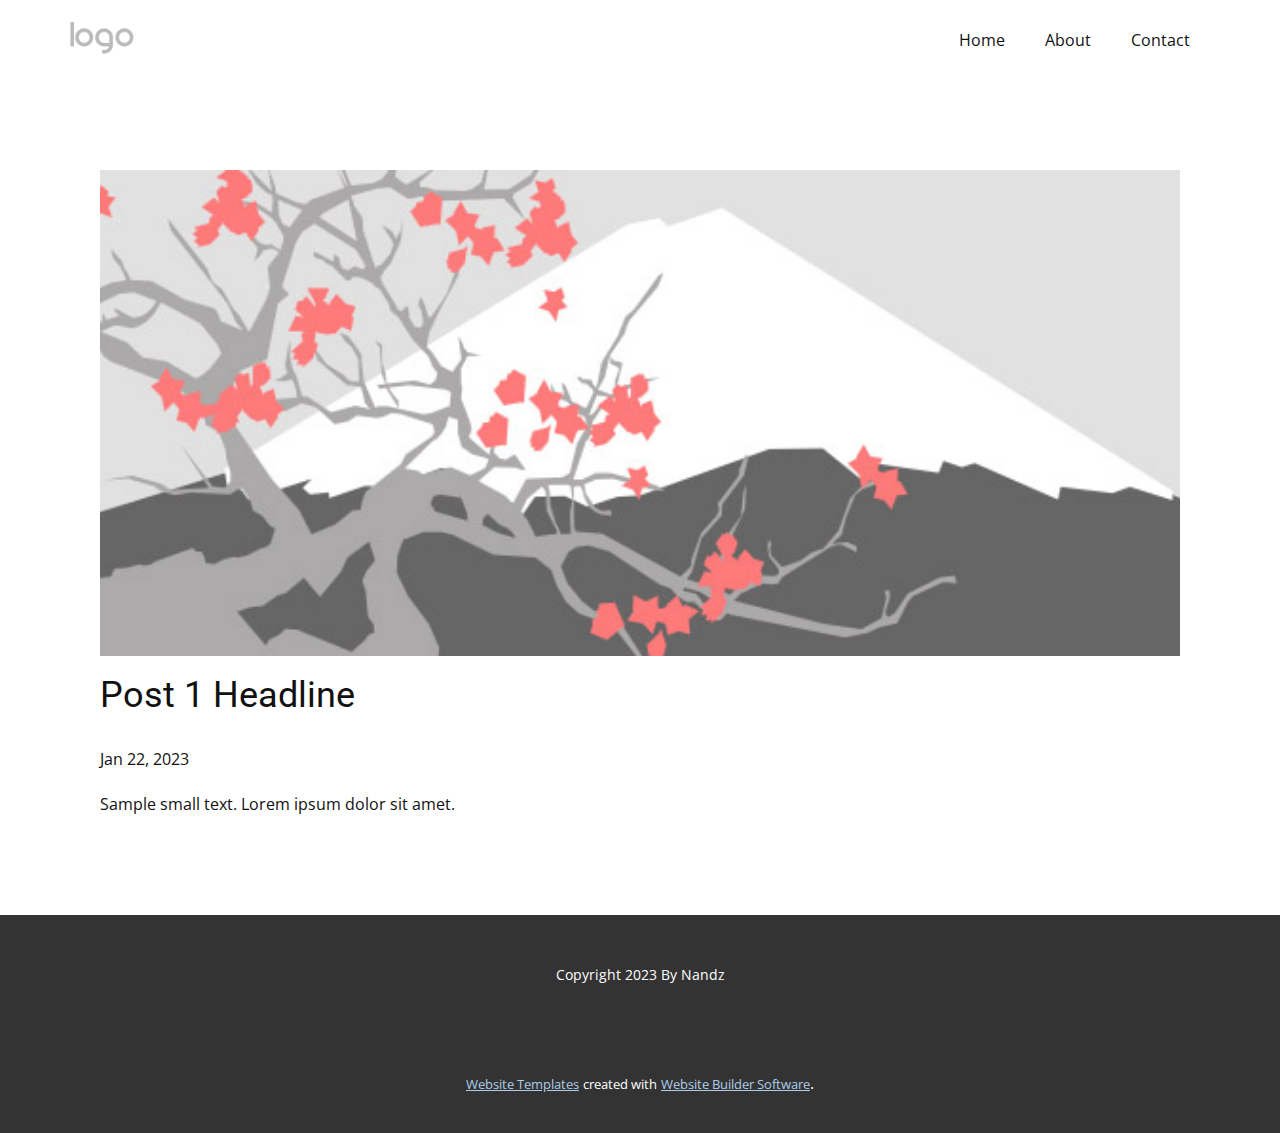
<file: blog/post.html>
<!DOCTYPE html>
<html style="font-size: 16px;" lang="en"><head>
    <meta name="viewport" content="width=device-width, initial-scale=1.0">
    <meta charset="utf-8">
    <meta name="keywords" content="Post 1 Headline">
    <meta name="description" content="">
    <title>Post 1 Headline</title>
    <link rel="stylesheet" href="../nicepage.css" media="screen">
<link rel="stylesheet" href="../Post-Template.css" media="screen">
    <script class="u-script" type="text/javascript" src="../jquery.js" defer=""></script>
    <script class="u-script" type="text/javascript" src="../nicepage.js" defer=""></script>
    <meta name="generator" content="Nicepage 5.3.6, nicepage.com">
    <link id="u-theme-google-font" rel="stylesheet" href="https://fonts.googleapis.com/css?family=Roboto:100,100i,300,300i,400,400i,500,500i,700,700i,900,900i|Open+Sans:300,300i,400,400i,500,500i,600,600i,700,700i,800,800i">
    
    
    <script type="application/ld+json">{
		"@context": "http://schema.org",
		"@type": "Organization",
		"name": "",
		"logo": "images/default-logo.png"
}</script>
    <meta name="theme-color" content="#478ac9">
  </head>
  <body class="u-body u-xl-mode" data-lang="en"><header class="u-clearfix u-header u-header" id="sec-1982"><div class="u-clearfix u-sheet u-valign-middle u-sheet-1">
        <a href="https://nandz.wiki/" class="u-image u-logo u-image-1" title="NANDZ">
          <img src="../images/default-logo.png" class="u-logo-image u-logo-image-1">
        </a>
        <nav class="u-menu u-menu-dropdown u-offcanvas u-menu-1">
          <div class="menu-collapse" style="font-size: 1rem; letter-spacing: 0px;">
            <a class="u-button-style u-custom-left-right-menu-spacing u-custom-padding-bottom u-custom-top-bottom-menu-spacing u-nav-link u-text-active-palette-1-base u-text-hover-palette-2-base" href="#">
              <svg class="u-svg-link" viewBox="0 0 24 24"><use xmlns:xlink="http://www.w3.org/1999/xlink" xlink:href="#menu-hamburger"></use></svg>
              <svg class="u-svg-content" version="1.1" id="menu-hamburger" viewBox="0 0 16 16" x="0px" y="0px" xmlns:xlink="http://www.w3.org/1999/xlink" xmlns="http://www.w3.org/2000/svg"><g><rect y="1" width="16" height="2"></rect><rect y="7" width="16" height="2"></rect><rect y="13" width="16" height="2"></rect>
</g></svg>
            </a>
          </div>
          <div class="u-nav-container">
            <ul class="u-nav u-unstyled u-nav-1"><li class="u-nav-item"><a class="u-button-style u-nav-link u-text-active-palette-1-base u-text-hover-palette-2-base" href="../Home.html" style="padding: 10px 20px;">Home</a>
</li><li class="u-nav-item"><a class="u-button-style u-nav-link u-text-active-palette-1-base u-text-hover-palette-2-base" href="../About.html" style="padding: 10px 20px;">About</a>
</li><li class="u-nav-item"><a class="u-button-style u-nav-link u-text-active-palette-1-base u-text-hover-palette-2-base" href="../Contact.html" style="padding: 10px 20px;">Contact</a>
</li></ul>
          </div>
          <div class="u-nav-container-collapse">
            <div class="u-black u-container-style u-inner-container-layout u-opacity u-opacity-95 u-sidenav">
              <div class="u-inner-container-layout u-sidenav-overflow">
                <div class="u-menu-close"></div>
                <ul class="u-align-center u-nav u-popupmenu-items u-unstyled u-nav-2"><li class="u-nav-item"><a class="u-button-style u-nav-link" href="../Home.html">Home</a>
</li><li class="u-nav-item"><a class="u-button-style u-nav-link" href="../About.html">About</a>
</li><li class="u-nav-item"><a class="u-button-style u-nav-link" href="../Contact.html">Contact</a>
</li></ul>
              </div>
            </div>
            <div class="u-black u-menu-overlay u-opacity u-opacity-70"></div>
          </div>
        </nav>
      </div></header>
    <section class="u-align-center u-clearfix u-section-1" id="sec-0da2">
      <div class="u-clearfix u-sheet u-valign-middle-md u-valign-middle-sm u-valign-middle-xs u-sheet-1"><!--post_details--><!--post_details_options_json--><!--{"source":""}--><!--/post_details_options_json--><!--blog_post-->
        <div class="u-container-style u-expanded-width u-post-details u-post-details-1">
          <div class="u-container-layout u-valign-middle u-container-layout-1"><!--blog_post_image-->
            <img alt="" class="u-blog-control u-expanded-width u-image u-image-default u-image-1" src="../images/0fd3416c.jpeg"><!--/blog_post_image--><!--blog_post_header-->
            <h2 class="u-blog-control u-text u-text-1">Post 1 Headline</h2><!--/blog_post_header--><!--blog_post_metadata-->
            <div class="u-blog-control u-metadata u-metadata-1"><!--blog_post_metadata_date-->
              <span class="u-meta-date u-meta-icon">Jan 22, 2023</span><!--/blog_post_metadata_date--><!--blog_post_metadata_category-->
              <!--/blog_post_metadata_category--><!--blog_post_metadata_comments-->
              <!--/blog_post_metadata_comments-->
            </div><!--/blog_post_metadata--><!--blog_post_content-->
            <div class="u-align-justify u-blog-control u-post-content u-text u-text-2 fr-view">
  Sample small text. Lorem ipsum dolor sit amet.
  </div><!--/blog_post_content-->
          </div>
        </div><!--/blog_post--><!--/post_details-->
      </div>
    </section>
    
    
    <footer class="u-align-center u-clearfix u-footer u-grey-80 u-footer" id="sec-fedf"><div class="u-clearfix u-sheet u-sheet-1">
        <p class="u-small-text u-text u-text-variant u-text-1">Copyright 2023 By Nandz</p>
      </div></footer>
    <section class="u-backlink u-clearfix u-grey-80">
      <a class="u-link" href="https://nicepage.com/website-templates" target="_blank">
        <span>Website Templates</span>
      </a>
      <p class="u-text">
        <span>created with</span>
      </p>
      <a class="u-link" href="" target="_blank">
        <span>Website Builder Software</span>
      </a>. 
    </section>
  
</body></html>
</file>
